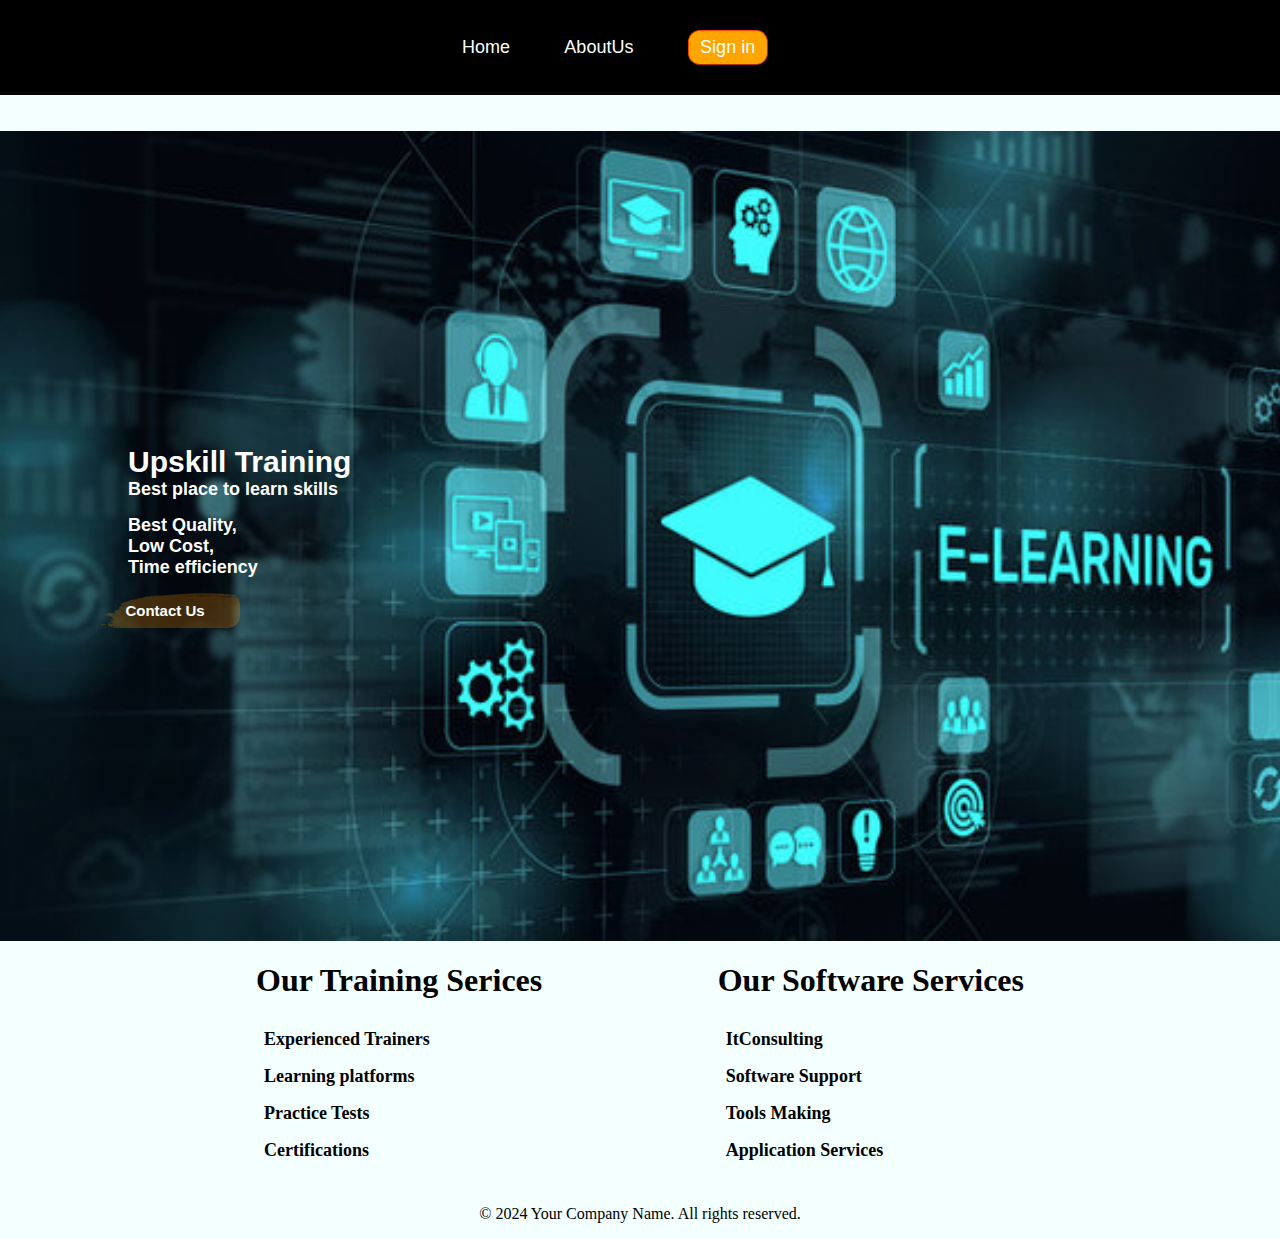
<file: upskill/index.html>
<!DOCTYPE html>
<html lang="en">
<head>
    <meta charset="UTF-8">
    <meta name="viewport" content="width=device-width, initial-scale=1.0">
    <title>Upskill Training</title>
    <link rel="stylesheet" href="./styles.css">
</head>
<body>
    <div class="col">
        <div class="row" style="padding: 12px; background-color: black;">
            <center>
                <br>
            <a href="./index.html" style="color:white;" class="ele">Home</a>
            <a href="./aboutus.html" style="color: white;" class="ele">AboutUs</a>
            <a href="./login.html"><button class="ele">Sign in</button></a><br><br>
        </center>
        </div>
        <br><br>
        <div class="d">
            <h1>Upskill Training</h1>
            <h4>Best place to learn skills</h4>
            <h4>Best Quality,<br> Low Cost,<br> Time efficiency</h4>
            <a href="./contact.html"><button>Contact Us</button></a>
        </div>
        <footer class="section-p1">
            <div id="co" style="margin-left: 20%;" class="col">
                <h1>Our Training Serices</h1>
                <h4>Experienced Trainers</h4>
                <h4>Learning platforms</h4>
                <h4>Practice Tests</h4>
                <h4>Certifications</h4>
            </div>
            <div id="co" style="margin-right: 20%;" class="col">
                <h1>Our Software Services</h1>
                <h4>ItConsulting</h4>
                <h4>Software Support</h4>
                <h4>Tools Making</h4>
                <h4>Application Services</h4>
            </div>
            
            <div class="copyright">
                <p>&copy; 2024 Your Company Name. All rights reserved.</p>
            </div>
          </footer>
    </div>
</body>
</html>
</file>
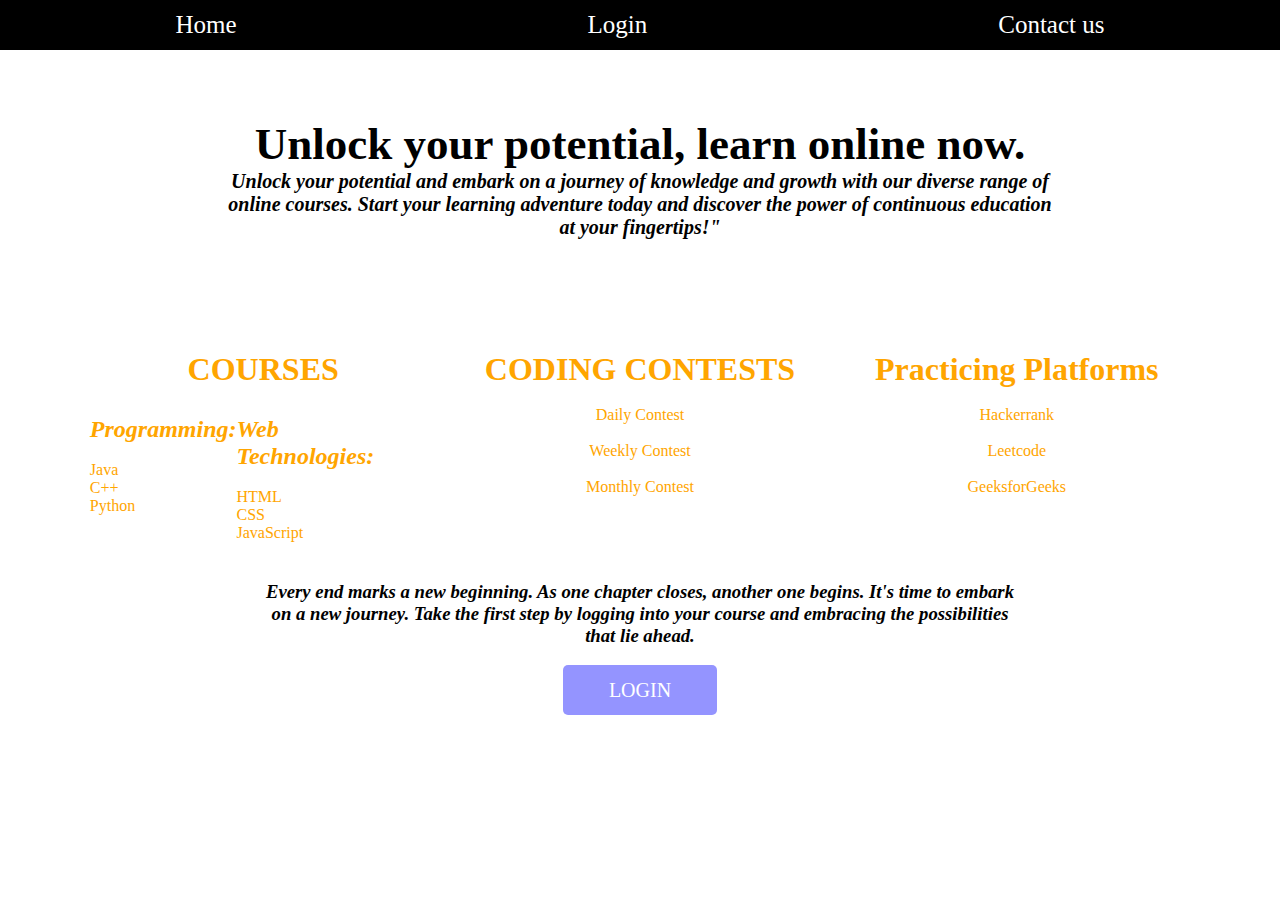
<file: upskill/aboutus.html>
<!DOCTYPE html>
<html lang="en">
<head>
    <meta charset="UTF-8">
    <meta name="viewport" content="width=device-width, initial-scale=1.0">
    <title>About Us</title>
</head>
<style>
    *{
        padding: 0px;
        margin: 0px;
        font-family:Cambria, Cochin, Georgia, Times, 'Times New Roman', serif;
    }
    a{
        cursor: pointer;
        color:white;
        text-decoration: none;
        font-size: 25px;
        float:right;
    }
    .nav{
        width:10%;       
        display: flex;
        justify-content: center;
        justify-content: space-around;
        align-items: center;
        float:right;
    }
    a:hover{
        color:orange;
    }
    .total{
        width: 100%;
        height: 70%;
       position:relative
    }
    .total img{
        width: 100%;
        height: 495px;
    }
    .total .texton{
        position: absolute;
        color:black;
        top: 30%;
        padding: 15px;
        padding-top: 80px;
        padding-bottom: 80px;
        left: 12%;
        text-transform: capitalize;
    }
    .info{
        display: flex;
        flex-direction: row;
    }
    .b1{
        display: flex;
        flex-direction: row;
        justify-content: space-between;
    }
    button{
        width:20%;
        height: 50px;
        border: none;
        font-size: 20px;
        cursor:pointer;
        border-radius: 5px;
        background-color: rgba(0, 0, 255, 0.418);
        color: white;
    }
    .info
    {
        display: flex;
        flex-direction: row;
    }
    @media (max-width:799px)
    {
        .info{
            display: flex;
            flex-direction: column;
        }
        .b1,.con,.pra
        {
            width: 90%;
        }
    }
</style>
<body>
    <div class="nav" style="width:100%;height:50px;background-color:black; color: white;">
        <a href="./index.html">Home </a>
        <a href="./login.html">Login </a>
        <a href="#">Contact us </a>
    </div>
    <div class="texton">
        <br>
        <center>
        <h1 style="font-size: 45px; padding-top: 100px;">Unlock your potential, learn online now.</h1>
        <i><h4 style="left:15%;font-size: 20px; padding-bottom: 100px;">Unlock your potential and embark on a journey of
            knowledge and growth with our diverse range of<br>
            online courses. Start your learning adventure
                today and discover the power of continuous education<br>
                at your fingertips!"</h4></i>
            </center>
    </div>
    <div style="padding: 12px;color:orange" class="info">
            <div class="main" style="margin-left: 5%; width:30%;height:200px;border-color: orangered; border-radius: 10px;">
                <center><h1>COURSES</h1></center><br>
                <div style="padding:10px" class="b1">
                    <div style="padding-left:5px;" class="pro">
                        <I><h2>Programming:</h2></I>
                        <br>
                        <div>
                            <div style="display: flex;flex-direction: column;">
                            </div>
                            <div>
                                <p>Java</p>
                                <p>C++</p>
                                <p>Python</p>
                            </div>
                        </div>
                    </div>
                    <div style="padding-right: 30%;" class="web">
                        <i><h2 >Web Technologies:</h2></i>
                        <br>
                        <p>HTML</p>
                        <p>CSS</p>
                        <p>JavaScript</p>
                    </div>
                </div>
            </div>
            <div class="con" style="width:30%;height:200px;;border-radius: 10px; border-color: orangered;border-width: 2px;">
                <center><h1>CODING CONTESTS</h1></center><br>
                <center>
                <p>Daily Contest</p><br>
                <p>Weekly Contest</p><br>
                <P>Monthly Contest</P><br>
                </center>
            </div>
            <div class="pra" style="width:30%;height:200px;border-radius: 10px;">
                <center><h1>Practicing Platforms</h1></center><br>
                <center>
                    <p>Hackerrank</p><br>
                    <p>Leetcode</p><br>
                    <p>GeeksforGeeks</p>
                </center>
            </div>
        <div>

        </div>

    </div>
    <br>
    <div style="margin-left: 20%;margin-right: 20%;">
        <center><h3>
        <b> <i>Every end marks a new beginning. As one chapter closes, another one begins. It's time to embark on a new journey. Take the first step by logging into your course and embracing the possibilities that lie ahead.
            
        </i>
        </b>
        </h3></center><br>
        <center>
            <form action="./login.html"><button>LOGIN</button></form>
        </center>
    </div>
    <br><br>
</body>
</html>
</file>
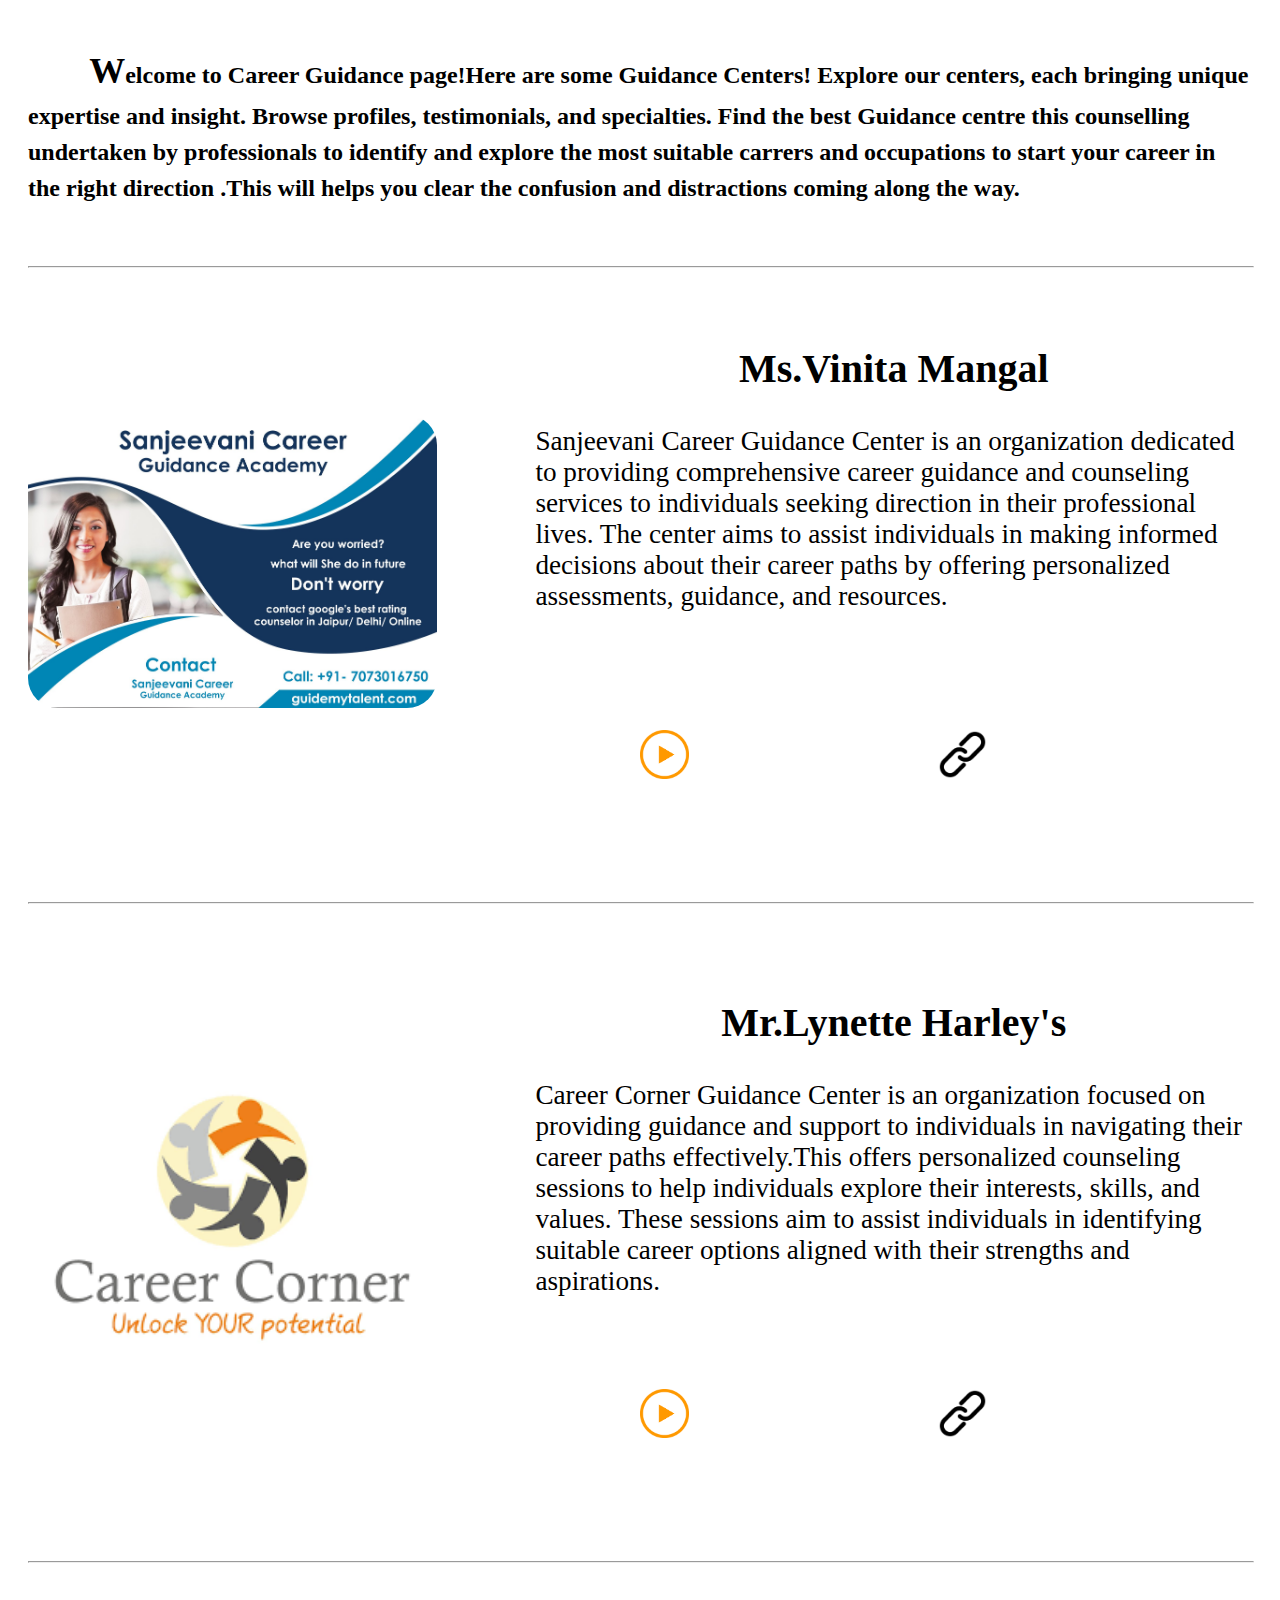
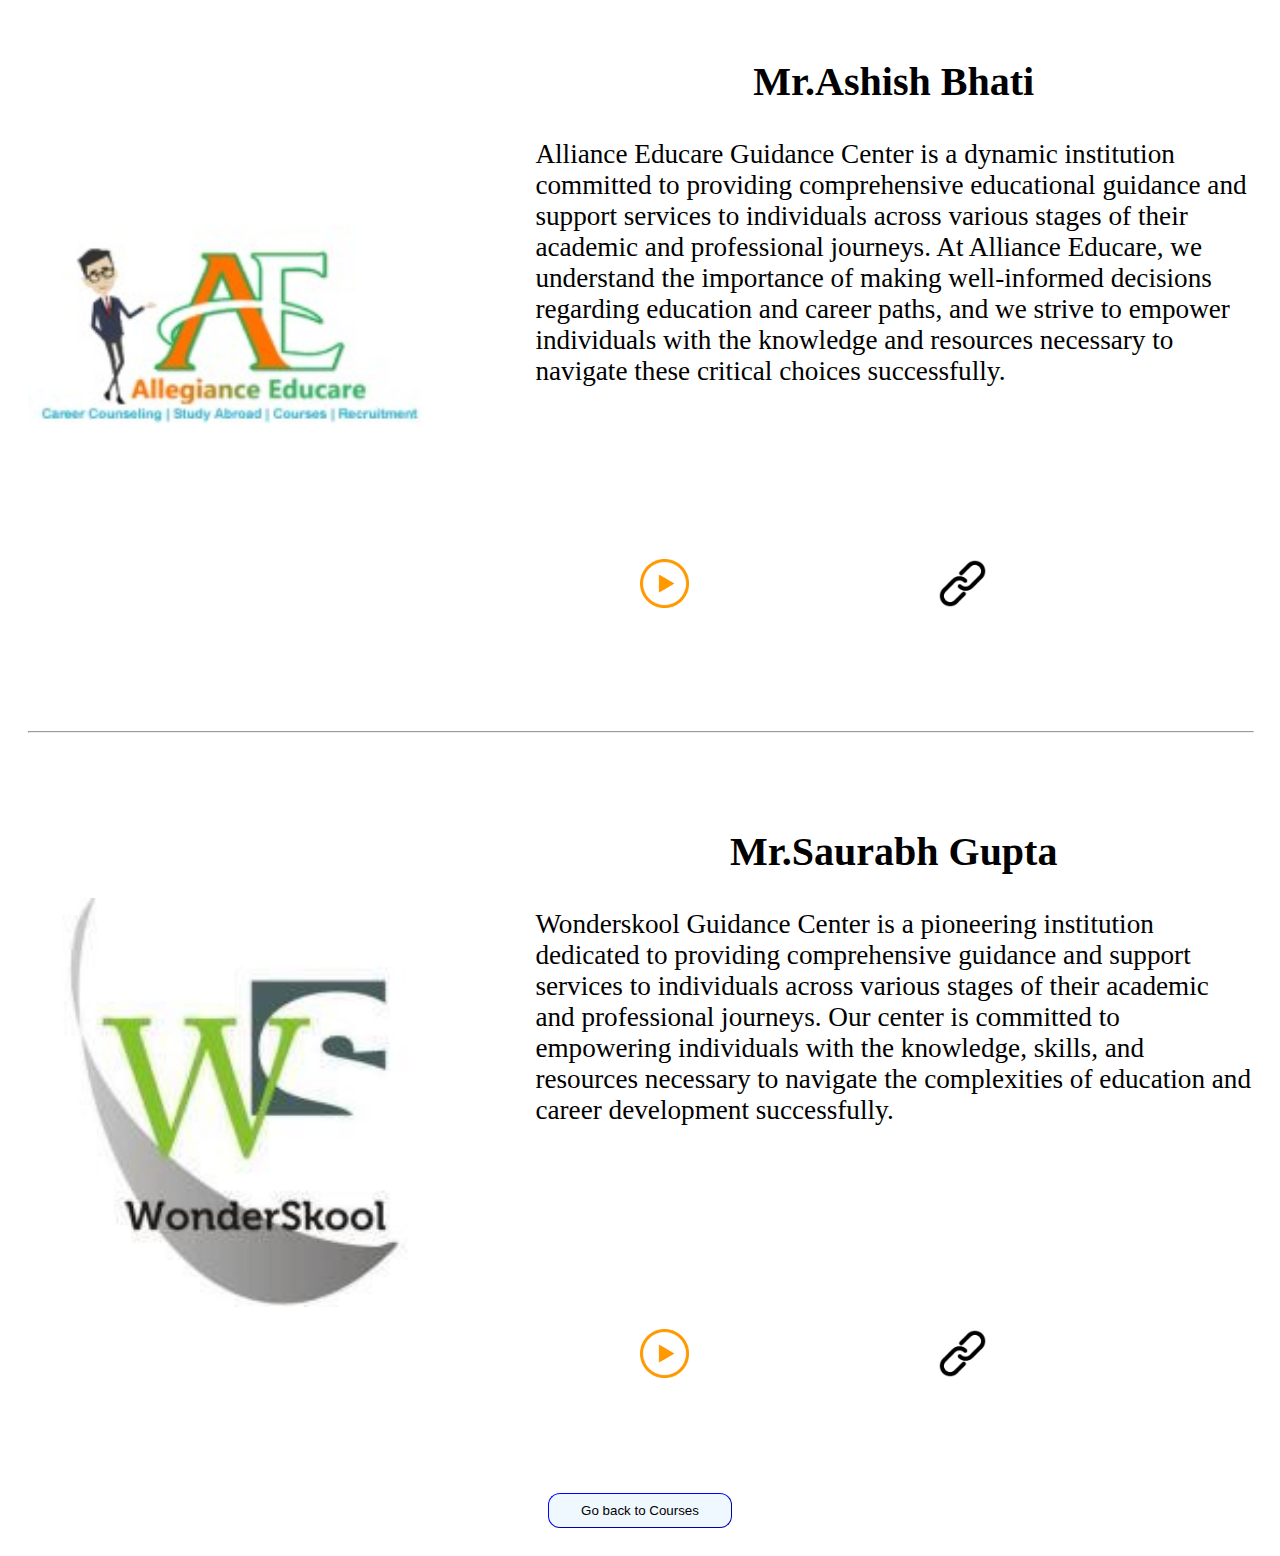
<file: upskill/career.html>
<!DOCTYPE html>
<html lang="en">
<head>
    <meta charset="UTF-8">
    <meta name="viewport" content="width=device-width, initial-scale=1.0">
    <title>Career Guidance</title>
    <link rel="stylesheet" href="./pg_styles.css">
</head>
<body>
    <h1><span style="font-size: 150%;margin-left:5%">W</span>elcome to Career Guidance page!Here are some Guidance Centers! Explore our centers, each bringing unique expertise and insight. Browse profiles, testimonials, and specialties. Find the best Guidance centre this counselling undertaken by professionals to identify and explore the most suitable carrers and occupations to start your career in the right direction .This will helps you clear the confusion and distractions coming along the way.</h1><br><br><hr><br><br>
    <div class="maindiv">
        <div class="d1">
            <img src="./images/car1.jpg">
        </div>
        <div class="det">
            <h1>Ms.Vinita Mangal</h1>
            <p>Sanjeevani Career Guidance Center is an organization dedicated to providing comprehensive career guidance and counseling services to individuals seeking direction in their professional lives. The center aims to assist individuals in making informed decisions about their career paths by offering personalized assessments, guidance, and resources.</p>
        </div>
    </div>
    <div class="buttonstyle">
        <form>
            <a style="margin-left: 50%;" class="but1" href="https://www.youtube.com/@guidemytalent"><img style="width: 4%;" src="./images/watch.png"></a>
            <a class="but2" href="https://www.instagram.com/guidemytalent/"><img style="width: 4%;" src="./images/connect.png"></a>
        </form>
    </div><br><br><br><br><br><br>
    <hr><br><br><br>
    <div class="maindiv">
        <div class="d1">
            <img src="./images/car2.png">
        </div>
        <div class="det">
            <h1>Mr.Lynette Harley's</h1>
            <p>Career Corner Guidance Center is an organization focused on providing guidance and support to individuals in navigating their career paths effectively.This offers personalized counseling sessions to help individuals explore their interests, skills, and values. These sessions aim to assist individuals in identifying suitable career options aligned with their strengths and aspirations.</p>
        </div>
    </div>
    <div class="buttonstyle">
        <form>
            <a style="margin-left: 50%;" class="but1" href="https://www.youtube.com/@careercorneronlineacademy5588"><img style="width: 4%;" src="./images/watch.png"></a></button>
            <a class="but2" href="https://www.instagram.com/careercorner/"><img style="width: 4%;" src="./images/connect.png"></a></button>
        </form>
    </div><br><br><br><br><br><br>
    <hr><br><br><br>
    <div class="maindiv">
        <div class="d1">
            <img src="./images/car3.jpg">
        </div>
        <div class="det">
            <h1>Mr.Ashish Bhati</h1>
            <p>Alliance Educare Guidance Center is a dynamic institution committed to providing comprehensive educational guidance and support services to individuals across various stages of their academic and professional journeys. At Alliance Educare, we understand the importance of making well-informed decisions regarding education and career paths, and we strive to empower individuals with the knowledge and resources necessary to navigate these critical choices successfully. </p>
        </div>
    </div>
    <div class="buttonstyle">
        <form>
            <a style="margin-left: 50%;" class="but1" href="https://www.youtube.com/@allegianceeducare3075"><img style="width: 4%;" src="./images/watch.png"></a>
            <a class="but2" href="https://www.instagram.com/allegianceeducare/"><img style="width: 4%;" src="./images/connect.png"></a>
        </form>
    </div><br><br><br><br><br><br>
    <hr><br><br><br>
    <div class="maindiv">
        <div class="d1">
            <img src="./images/car4.jpg">
        </div>
        <div class="det">
            <h1>Mr.Saurabh Gupta </h1>
            <p>Wonderskool Guidance Center is a pioneering institution dedicated to providing comprehensive guidance and support services to individuals across various stages of their academic and professional journeys. Our center is committed to empowering individuals with the knowledge, skills, and resources necessary to navigate the complexities of education and career development successfully.</p>
        </div>
    </div>
    <div class="buttonstyle">
        <form>
            <a style="margin-left: 50%;" class="but1" href="https://www.youtube.com/@wonderskoolcounseling683" ><img style="width: 4%;" src="./images/watch.png"></a>
            <a class="but2" href="https://www.instagram.com/wonderskool_careerprabhu/"><img style="width: 4%;" src="./images/connect.png"></a>
        </form>
    </div><br><br><br><br><br><br>
    <center>
        <a href="main.html"><button>Go back to Courses</button></a>
    </center>
</body>
</html>
</file>
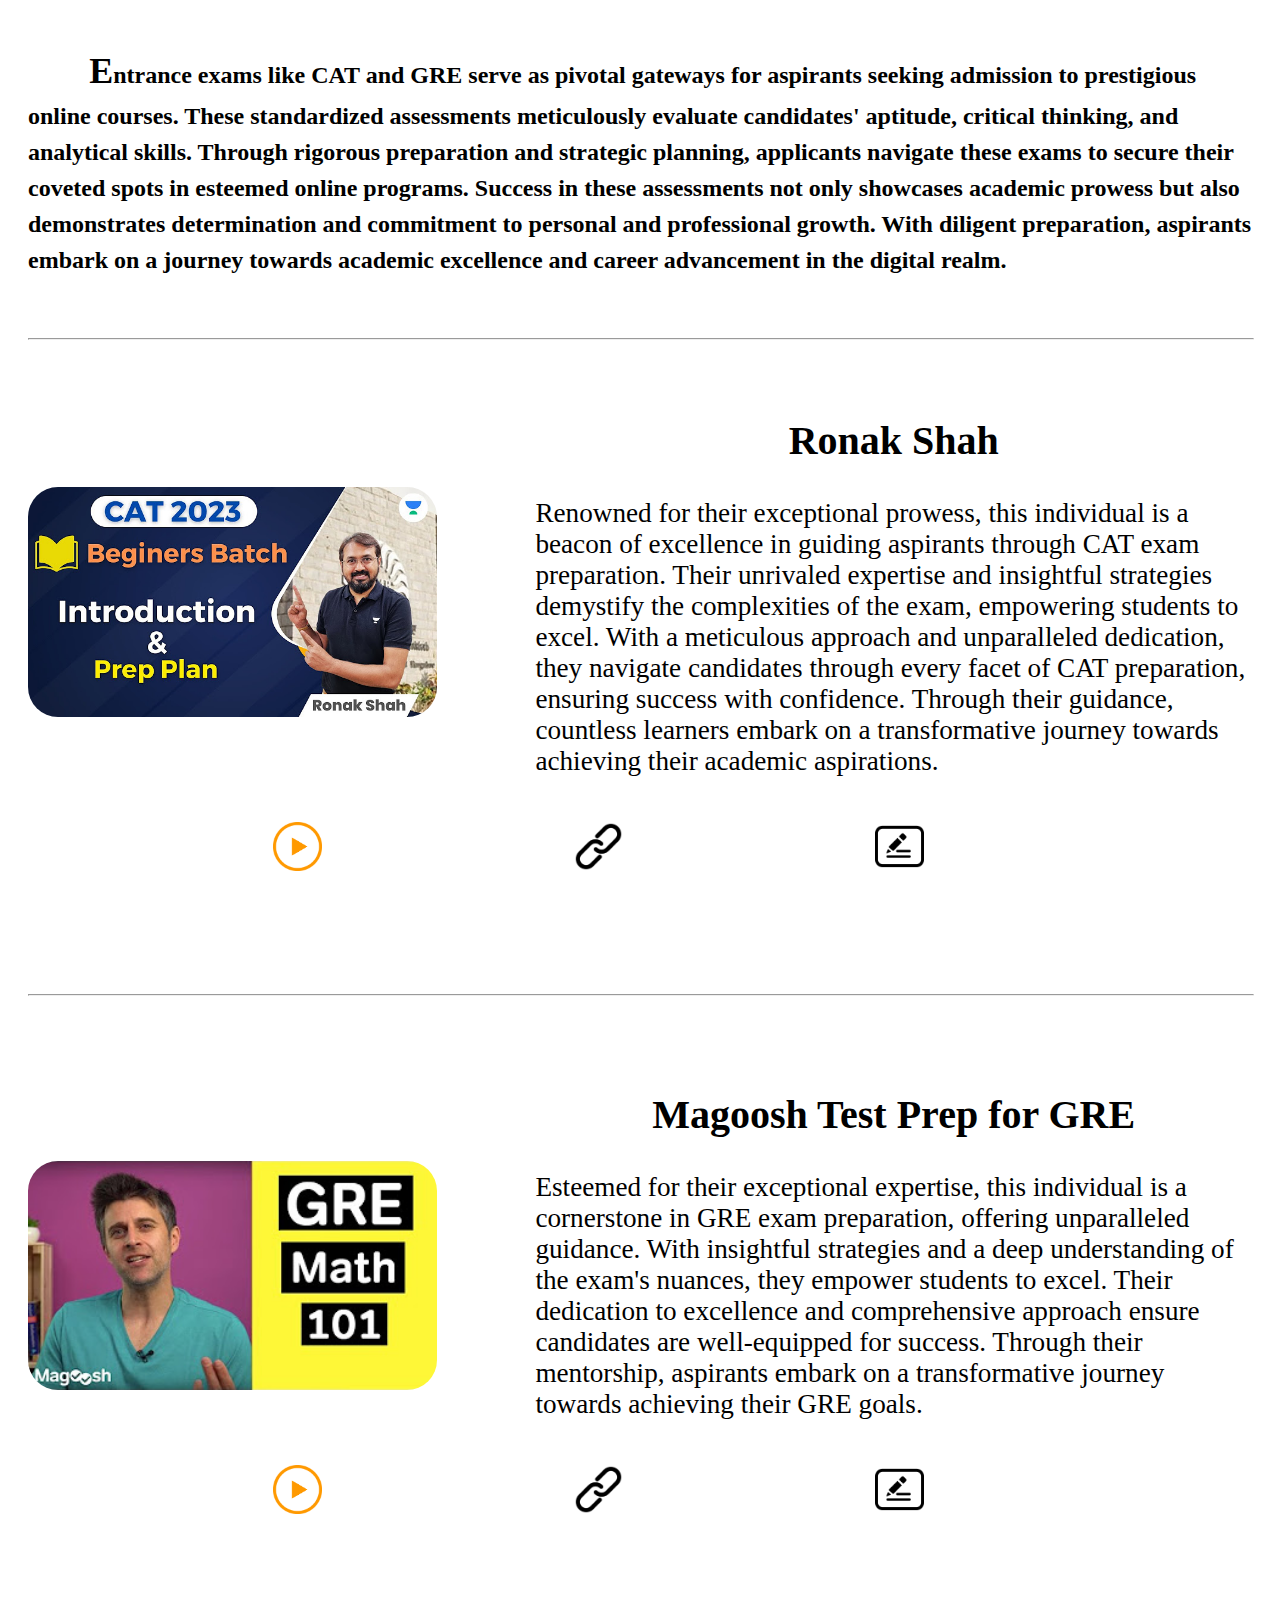
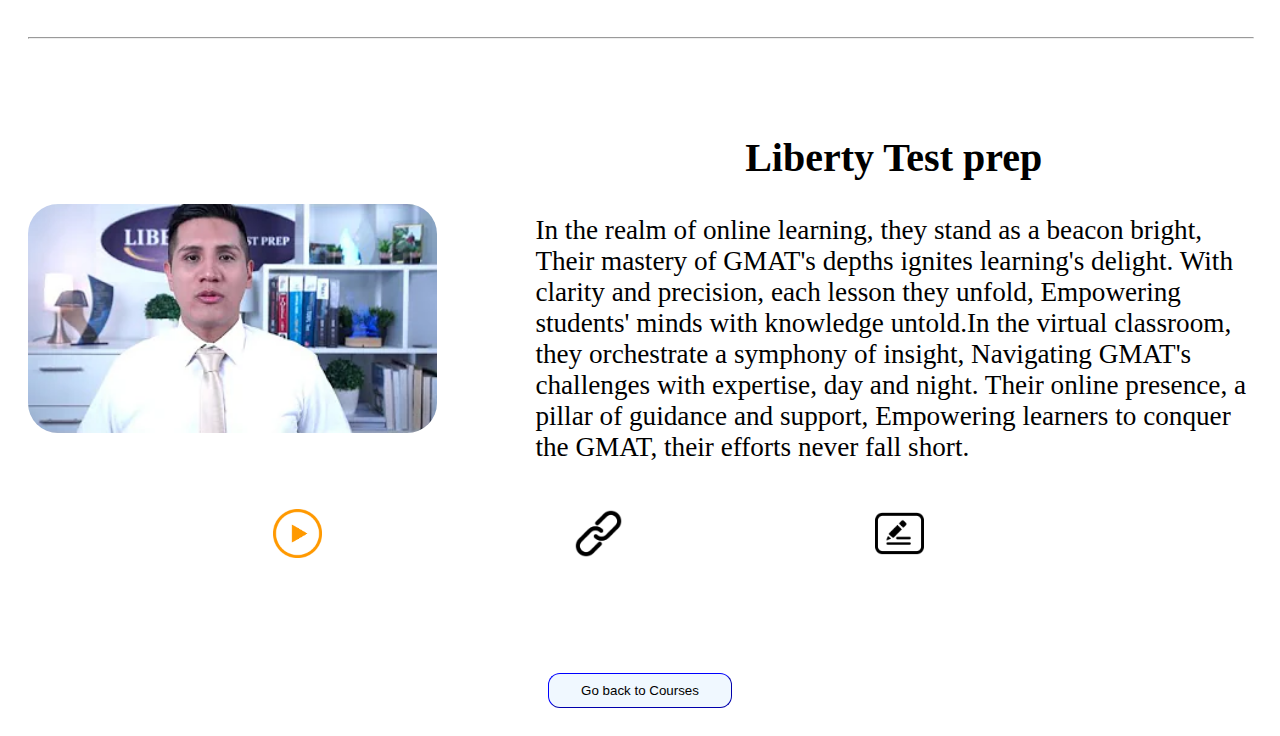
<file: upskill/exams.html>
<!DOCTYPE html>
<html lang="en">
<head>
    <meta charset="UTF-8">
    <meta name="viewport" content="width=device-width, initial-scale=1.0">
    <title>Competitive exams</title>
    <link rel="stylesheet" href="./pg_styles.css">
</head>
<body >
    <h1><span style="font-size: 150%;margin-left:5%">E</span>ntrance exams like CAT and GRE serve as pivotal gateways for aspirants seeking admission to prestigious online courses. These standardized assessments meticulously evaluate candidates' aptitude, critical thinking, and analytical skills. Through rigorous preparation and strategic planning, applicants navigate these exams to secure their coveted spots in esteemed online programs. Success in these assessments not only showcases academic prowess but also demonstrates determination and commitment to personal and professional growth. With diligent preparation, aspirants embark on a journey towards academic excellence and career advancement in the digital realm.</h1><br><br><hr><br><br>
    <div class="maindiv">
        <div class="d1">
            <img src="./images/cat.jpg">
        </div>
        <div class="det">
            <h1>Ronak Shah</h1>
            <p>Renowned for their exceptional prowess, this individual is a beacon of excellence in guiding aspirants through CAT exam preparation. Their unrivaled expertise and insightful strategies demystify the complexities of the exam, empowering students to excel. With a meticulous approach and unparalleled dedication, they navigate candidates through every facet of CAT preparation, ensuring success with confidence. Through their guidance, countless learners embark on a transformative journey towards achieving their academic aspirations.</p>
        </div>
    </div>
    <div class="buttonstyle">
        <form>
            <a class="but1" href="https://youtube.com/playlist?list=PLh-uxFrOdsq9XnLuViz3QA-j7cpOjSOAf&si=3YiuO1yadH3cVZzW">
                <img style="width:4%" src="./images/watch.png">
            </a>
            <a class="but2" href="https://twitter.com/unacademy/status/714465129442713602?lang=en">
                <img style="width:4%" src="./images/connect.png">
            </a>
            <a class="but3" href="https://mockat.com/info/cat-preparation-2?utm_source=googleads&utm_medium=cpc&utm_campaign=20932930240&device=m&gad_source=1&gclid=Cj0KCQjw5cOwBhCiARIsAJ5njubukTxwykRHyKbbZPOD75r7kvUJT_NviuINysgK8CfdL_Tk5DboZHYaApYbEALw_wcB">
                <img style="width:4%" src="./images/practice.png">
            </a>
        </form>
    </div><br><br><br><br><br><br>
    <hr><br><br><br>
    <div class="maindiv">
        <div class="d1">
            <img src="./images/gre.jpg">
        </div>
        <div class="det">
            <h1>Magoosh Test Prep for GRE</h1>
            <p>Esteemed for their exceptional expertise, this individual is a cornerstone in GRE exam preparation, offering unparalleled guidance. With insightful strategies and a deep understanding of the exam's nuances, they empower students to excel. Their dedication to excellence and comprehensive approach ensure candidates are well-equipped for success. Through their mentorship, aspirants embark on a transformative journey towards achieving their GRE goals.</p>
        </div>
    </div>
    <div class="buttonstyle">
        <form>
            <a class="but1" href="https://youtu.be/RCghz0JZVnA?si=poqaVJ4Eg9zRTvWI">
                <img style="width:4%" src="./images/watch.png">
            </a>
            <a class="but2" href="https://www.instagram.com/magoosh_official/p/C4BkUEoOk8p/">
                <img style="width:4%" src="./images/connect.png">
            </a>
            <a class="but3" href="https://ereg.ets.org/ereg/public/jump?_p=GRI">
                <img style="width:4%" src="./images/practice.png">
            </a> 
        </form>
    </div><br><br><br><br><br><br>
    
    <hr><br><br><br>
    <div class="maindiv">
        <div class="d1">
            <img src="./images/gmat.webp">
        </div>
        <div class="det">
            <h1>Liberty Test prep</h1>
            <p>In the realm of online learning, they stand as a beacon bright,
                Their mastery of GMAT's depths ignites learning's delight.
                With clarity and precision, each lesson they unfold,
                Empowering students' minds with knowledge untold.In the virtual classroom, they orchestrate a symphony of insight,
                Navigating GMAT's challenges with expertise, day and night.
                Their online presence, a pillar of guidance and support,
                Empowering learners to conquer the GMAT, their efforts never fall short.</p>
        </div>
    </div>
    <div class="buttonstyle">
        <form>
            <a class="but1" href="https://youtu.be/x00o5y050Hw?si=pkOcg7ChdojcVZ7i">
                <img style="width:4%" src="./images/watch.png">
            </a>
            <a class="but2" href="https://www.instagram.com/libertytestprep/reel/CdWuRovAyOZ/?locale=en_GB%2Cen_G">
                <img style="width:4%" src="./images/connect.png">
            </a>
            <a class="but3" href="https://e-gmat.com/ft-gmat-focus-edition-prep?utm_source=google&utm_medium=cpc&utm_campaign=registration_ROW&utm_content=gmat_focus_general&utm_term=gfe_li_ad1&keyword=gmat%20focus%20sample%20questions&matchtype=p&gad_source=1&gclid=Cj0KCQjwiMmwBhDmARIsABeQ7xSDsMqLAAwDxuJ81hiyNh1SzTxswm-MaTroHlh_3h5X9MBK1lDCA0MaAgLREALw_wcB">
                <img style="width:4%" src="./images/practice.png">
            </a>
        </form>
    </div>
    <br><br><br><br><br><br>
    <center>
        <a href="main.html"><button>Go back to Courses</button></a>
    </center>
</body>
</html>
</file>
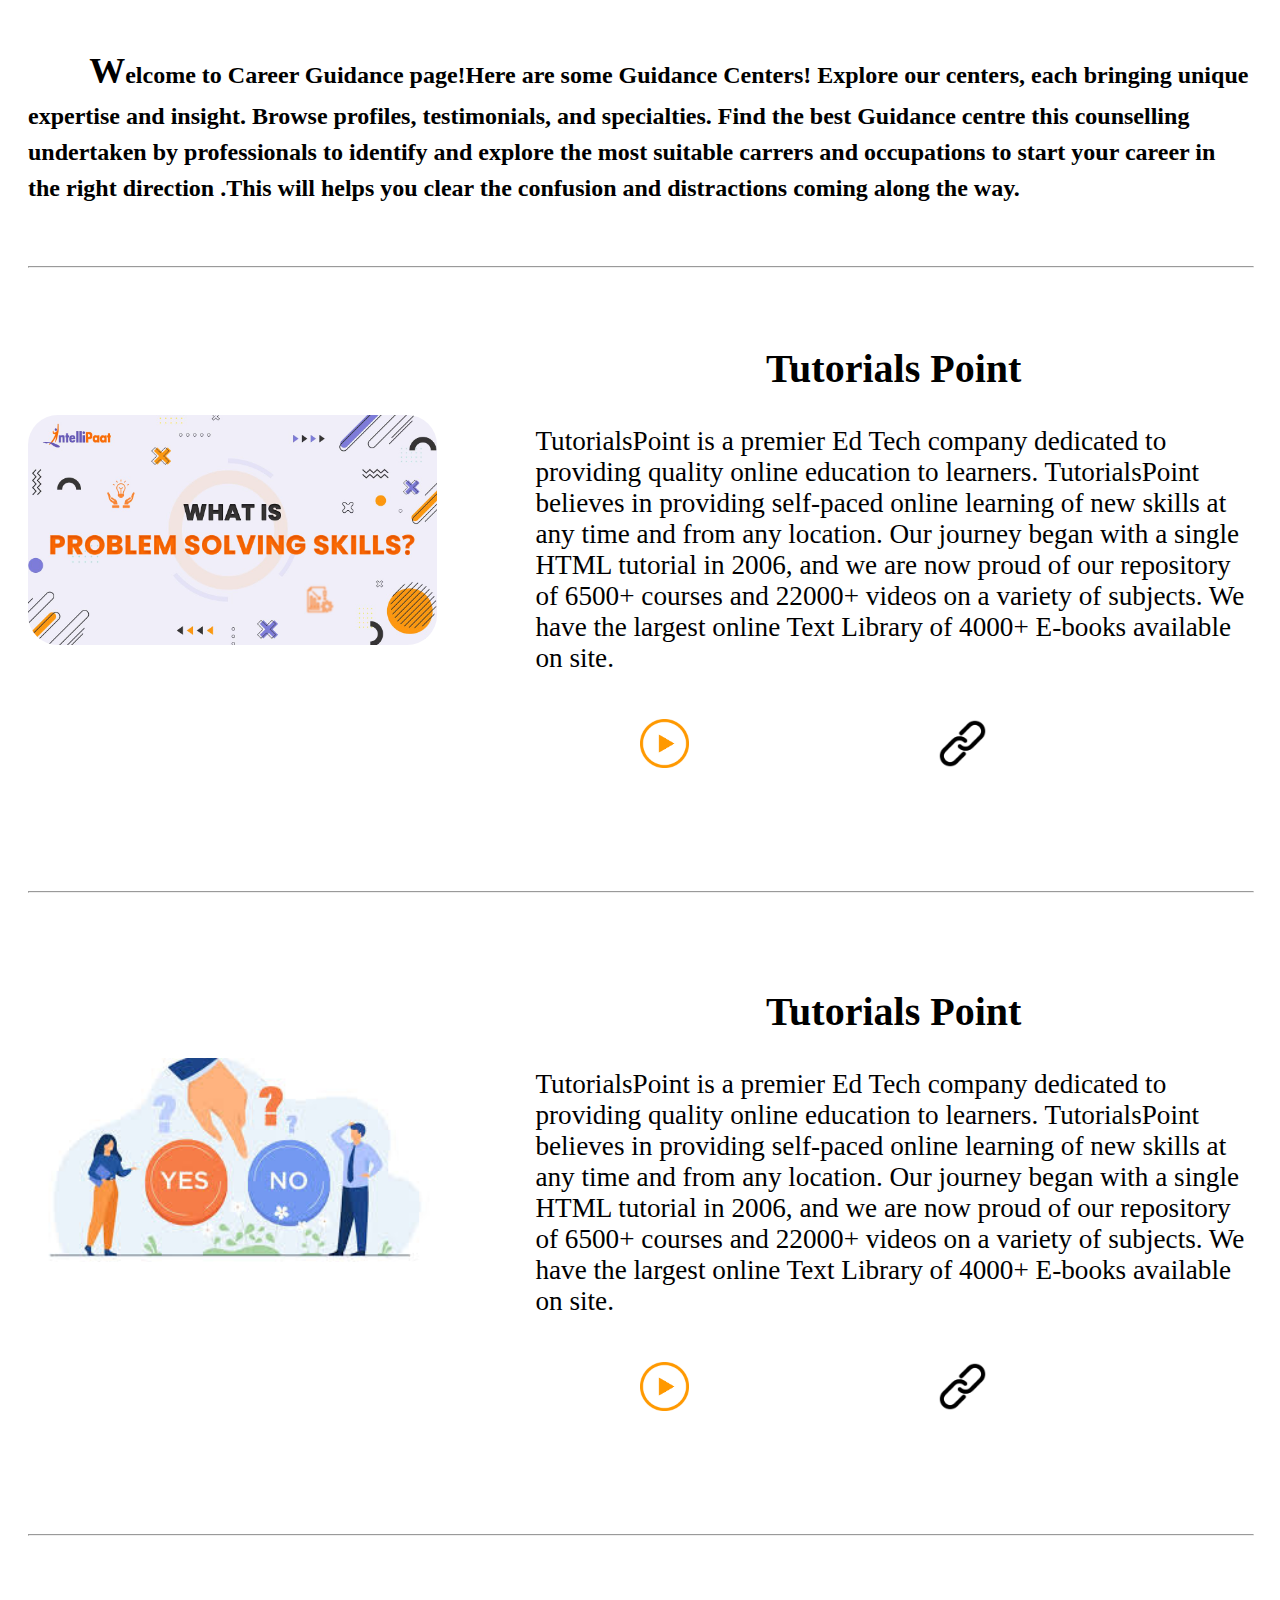
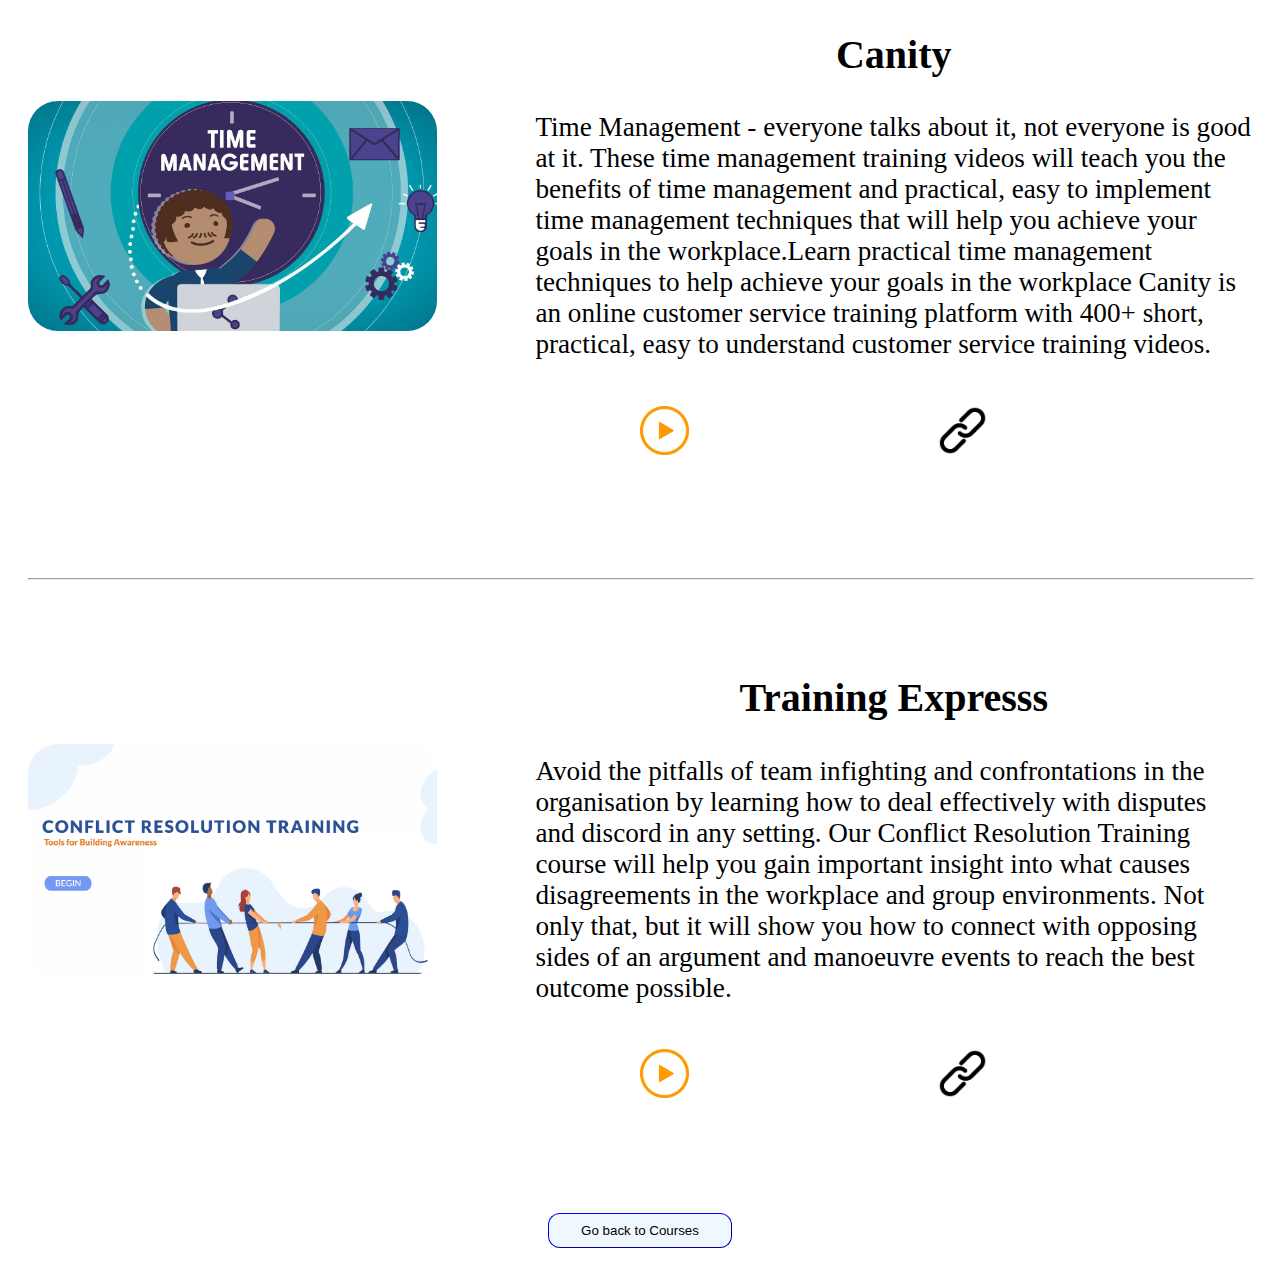
<file: upskill/leadership.html>
<!DOCTYPE html>
<html lang="en">
<head>
    <meta charset="UTF-8">
    <meta name="viewport" content="width=device-width, initial-scale=1.0">
    <title>Career Guidance</title>
    <link rel="stylesheet" href="./pg_styles.css">
</head>
<body>
    <h1><span style="font-size: 150%;margin-left:5%">W</span>elcome to Career Guidance page!Here are some Guidance Centers! Explore our centers, each bringing unique expertise and insight. Browse profiles, testimonials, and specialties. Find the best Guidance centre this counselling undertaken by professionals to identify and explore the most suitable carrers and occupations to start your career in the right direction .This will helps you clear the confusion and distractions coming along the way.</h1><br><br><hr><br><br>
    <div class="maindiv">
        <div class="d1">
            <img src="./images/problem.jpg">
        </div>
        <div class="det">
            <h1>Tutorials Point</h1>
            <p>TutorialsPoint is a premier Ed Tech company dedicated to providing quality online education to learners.  TutorialsPoint believes in providing self-paced online learning of new skills at any time and from any location. Our journey began with a single HTML tutorial in 2006, and we are now proud of our repository of 6500+ courses and 22000+ videos on a variety of subjects.
                We have the largest online Text Library of 4000+ E-books available on site.</p>
        </div>
    </div>
    <div class="buttonstyle">
        <form>
            <a style="margin-left: 50%;" class="but1" href="https://www.youtube.com/watch?app=desktop&v=uqhOnXOiwOg"><img style="width: 4%;" src="./images/watch.png"></a>
            <a class="but2" href="https://www.instagram.com/tutorialspoint_/?next=%2Fnamiqqaracuxurluarxiv%2Ffeed%2F&hl=kn"><img style="width: 4%;" src="./images/connect.png"></a>
        </form>
    </div><br><br><br><br><br><br>
    <hr><br><br><br>
    <div class="maindiv">
        <div class="d1">
            <img src="./images/decision.jpg">
        </div>
        <div class="det">
            <h1>Tutorials Point</h1>
            <p>TutorialsPoint is a premier Ed Tech company dedicated to providing quality online education to learners.  TutorialsPoint believes in providing self-paced online learning of new skills at any time and from any location. Our journey began with a single HTML tutorial in 2006, and we are now proud of our repository of 6500+ courses and 22000+ videos on a variety of subjects.
                We have the largest online Text Library of 4000+ E-books available on site.</p>
        </div>
    </div>
    <div class="buttonstyle">
        <form>
            <a style="margin-left: 50%;" class="but1" href="https://www.youtube.com/watch?app=desktop&v=nJmteC2wfRo"><img style="width: 4%;" src="./images/watch.png"></a></button>
            <a class="but2" href="https://www.instagram.com/tutorialspoint_/?next=%2Fnamiqqaracuxurluarxiv%2Ffeed%2F&hl=kn"><img style="width: 4%;" src="./images/connect.png"></a></button>
        </form>
    </div><br><br><br><br><br><br>
    <hr><br><br><br>
    <div class="maindiv">
        <div class="d1">
            <img src="./images/time.jpg">
        </div>
        <div class="det">
            <h1>Canity</h1>
            <p>Time Management - everyone talks about it, not everyone is good at it. These time management training videos will teach you the benefits of time management and practical, easy to implement time management techniques that will help you achieve your goals in the workplace.Learn practical time management techniques to help achieve your goals in the workplace
                Canity is an online customer service training platform with 400+ short, practical, easy to understand customer service training videos.</p>
        </div>
    </div>
    <div class="buttonstyle">
        <form>
            <a style="margin-left: 50%;" class="but1" href="https://www.youtube.com/watch?app=desktop&v=vhGG2XDwAuE"><img style="width: 4%;" src="./images/watch.png"></a>
            <a class="but2" href="https://www.linkedin.com/company/canity/?trk=company_logo"><img style="width: 4%;" src="./images/connect.png"></a>
        </form>
    </div><br><br><br><br><br><br>
    <hr><br><br><br>
    <div class="maindiv">
        <div class="d1">
            <img src="./images/conflict.png">
        </div>
        <div class="det">
            <h1>Training Expresss </h1>
            <p>Avoid the pitfalls of team infighting and confrontations in the organisation by learning how to deal effectively with disputes and discord in any setting. Our Conflict Resolution Training course will help you gain important insight into what causes disagreements in the workplace and group environments. Not only that, but it will show you how to connect with opposing sides of an argument and manoeuvre events to reach the best outcome possible.</p>
        </div>
    </div>
    <div class="buttonstyle">
        <form>
            <a style="margin-left: 50%;" class="but1" href="https://www.youtube.com/watch?v=Lx29Wit8BO4" ><img style="width: 4%;" src="./images/watch.png"></a>
            <a class="but2" href="https://www.linkedin.com/company/trainingexpress/"><img style="width: 4%;" src="./images/connect.png"></a>
        </form>
    </div><br><br><br><br><br><br>
    <center>
        <a href="main.html"><button>Go back to Courses</button></a>
    </center>
</body>
</html>
</file>
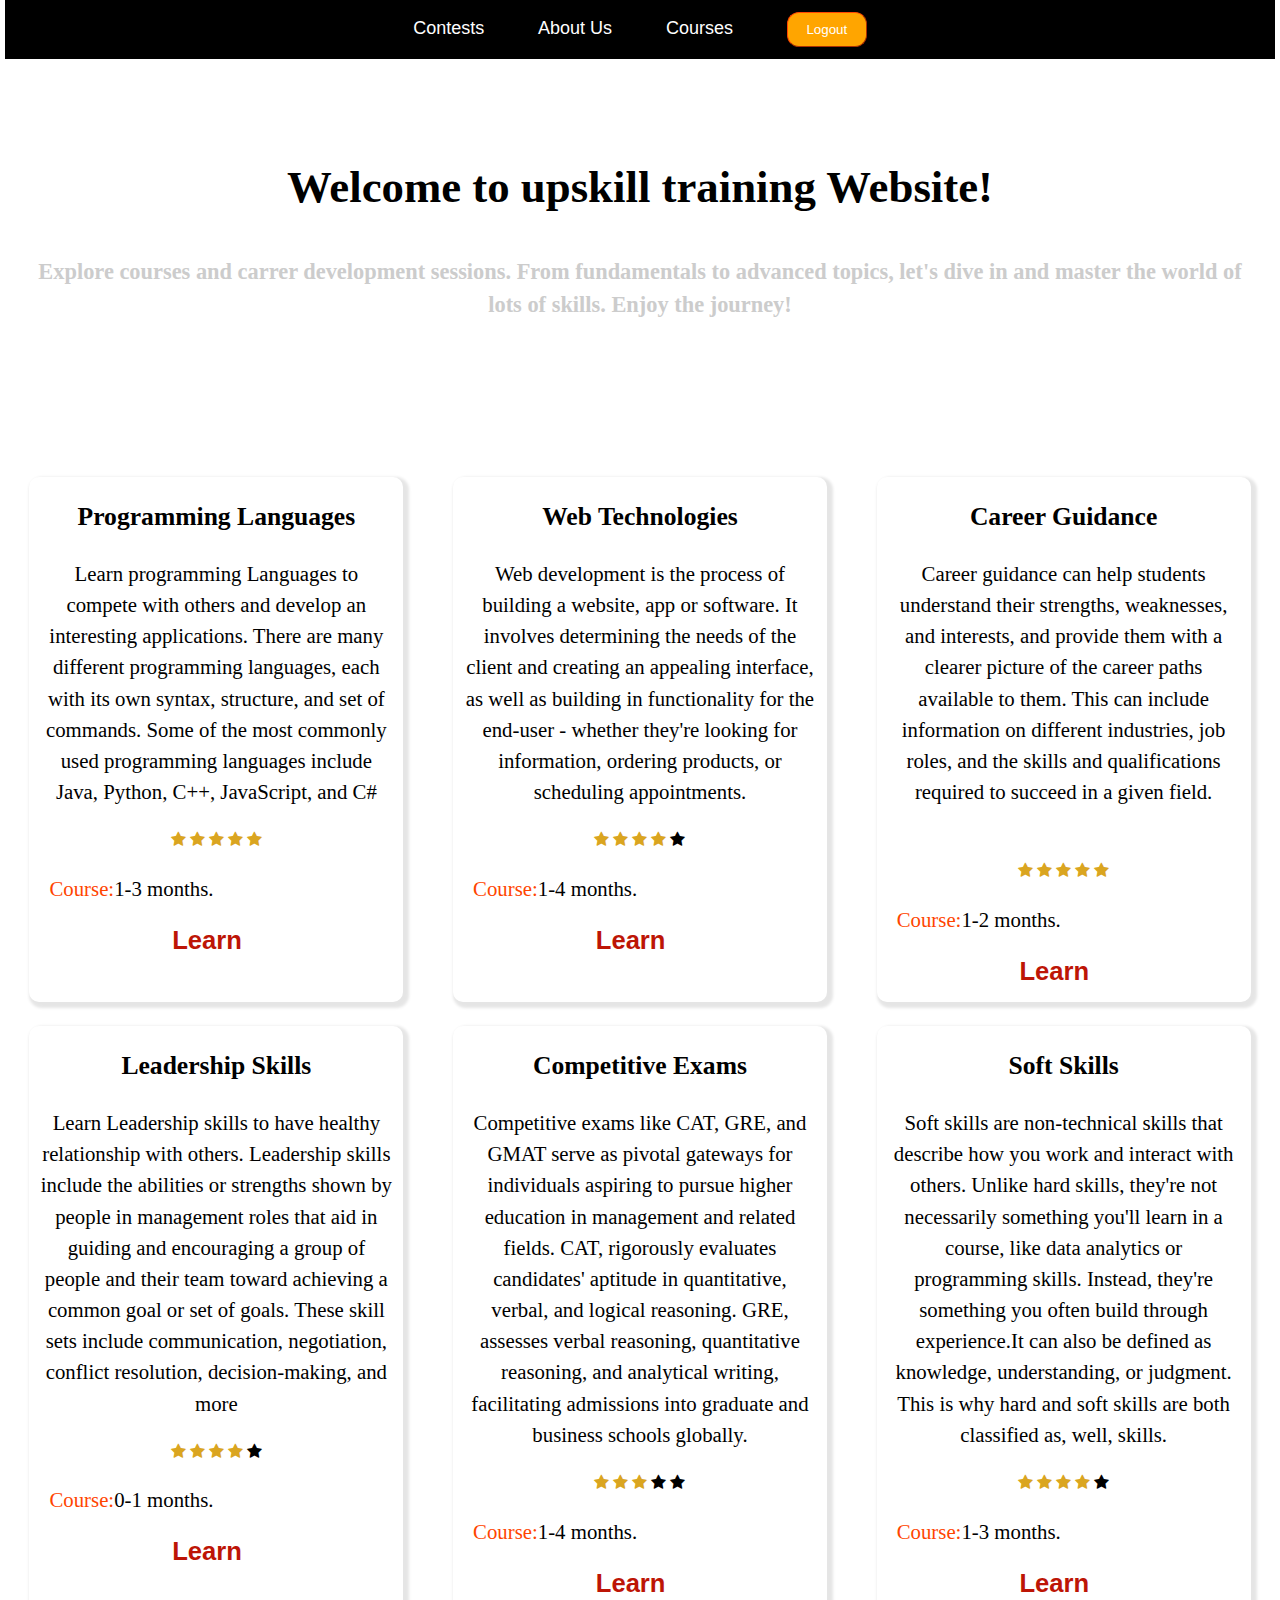
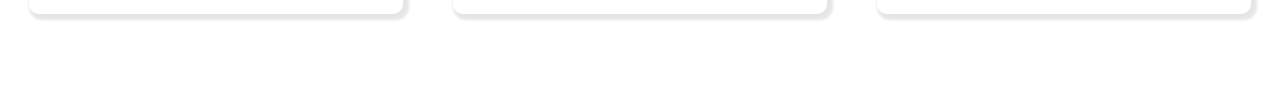
<file: upskill/main.html>
<!DOCTYPE html>
<html lang="en">
<head>
    <meta charset="UTF-8">
    <meta name="viewport" content="width=device-width, initial-scale=1.0">
    <title>Training</title>
    <link rel="stylesheet" href="https://cdnjs.cloudflare.com/ajax/libs/font-awesome/4.7.0/css/font-awesome.min.css">
    <link rel="stylesheet" href="styles.css">
    <link rel="stylesheet" href="mainstyle.css">
    
</head>
<body>
    <center>
    <div class="row" style="padding: 12px;background-color:black;color: white;">
        <a href="https://www.naukri.com/code360/contests" class="ele">Contests</a>
        <a  class="ele">About Us</a>
        <a href="" class="ele">Courses</a>
        <a href="./index.html"><button id="logoutBtn">Logout</button></a>
        <script src="script.js"></script>
    </div>
</center>
    <div class="welcome">
        <center>
        <h1 class="welcomemessage"><span style="font-size:200%; color: black;">Welcome to upskill training Website!<br></span><br> Explore courses and carrer development sessions. From fundamentals to advanced topics, let's dive in and master the world of lots of skills. Enjoy the journey!</h1>
    </center>
    </div><br><br>
    <center>
    <div class="courses" style="padding: 12px;">
        <div class="pg">
            <h2> Programming Languages </h2>
            <p>Learn programming Languages to compete with others and develop an interesting applications. There are many different programming languages, each with its own syntax, structure, and set of commands. Some of the most commonly used programming languages include Java, Python, C++, JavaScript, and C#</p>
            <span class="fa fa-star checked" style="color: goldenrod;"></span>
            <span class="fa fa-star checked" style="color: goldenrod;"></span>
            <span class="fa fa-star checked" style="color: goldenrod;"></span>
            <span class="fa fa-star checked" style="color: goldenrod;"></span>
            <span class="fa fa-star checked" style="color: goldenrod;"></span>
            <p style="text-align: justify;padding-left:20px;display:flex"><span style="color: orangered;">Course: </span> 1-3 months.</p>
            <center><form><button formaction="./pg.html">Learn</button></form></center>
        </div>
        <div class="web">
            <h2>Web Technologies </h2>
            <p>Web development is the process of building a website, app or software. It involves determining the needs of the client and creating an appealing interface, as well as building in functionality for the end-user - whether they're looking for information, ordering products, or scheduling appointments.</p>
            <span class="fa fa-star checked" style="color: goldenrod;"></span>
            <span class="fa fa-star checked" style="color: goldenrod;"></span>
            <span class="fa fa-star checked" style="color: goldenrod;"></span>
            <span class="fa fa-star checked" style="color: goldenrod;"></span>
            <span class="fa fa-star"></span>
            <p style="text-align: justify;padding-left:20px;display:flex"><span style="color: orangered;">Course: </span> 1-4 months.</p>
            <center><form><button formaction="./web.html">Learn</button></form></center>
        </div>
        <div class="career">
            <h2>  Career Guidance </h2>
            <p>Career guidance can help students understand their strengths, weaknesses, and interests, and provide them with a clearer picture of the career paths available to them. This can include information on different industries, job roles, and the skills and qualifications required to succeed in a given field.<br><br></p>
            <span class="fa fa-star checked" style="color: goldenrod; margin-left: 0%;"></span>
            <span class="fa fa-star checked" style="color: goldenrod;"></span>
            <span class="fa fa-star checked" style="color: goldenrod;"></span>
            <span class="fa fa-star checked" style="color: goldenrod;"></span>
            <span class="fa fa-star checked" style="color: goldenrod;"></span>
            <p style="text-align: justify;padding-left:20px;display:flex"><span style="color: orangered;">Course: </span> 1-2 months.</p>
            <center><form><button formaction="./career.html">Learn</button></form></center>
        </div>
    </div>
    <div class="courses" style="padding: 12px;">
        <div class="pg">
            <h2> Leadership Skills </h2>
            <p>Learn Leadership skills to have healthy relationship with others. Leadership skills include the abilities or strengths shown by people in management roles that aid in guiding and encouraging a group of people and their team toward achieving a common goal or set of goals. These skill sets include communication, negotiation, conflict resolution, decision-making, and more</p>
            <span class="fa fa-star checked" style="color: goldenrod;"></span>
            <span class="fa fa-star checked" style="color: goldenrod;"></span>
            <span class="fa fa-star checked" style="color: goldenrod;"></span>
            <span class="fa fa-star checked" style="color: goldenrod;"></span>
            <span class="fa fa-star"></span>
            <p style="text-align: justify;padding-left:20px;display:flex"><span style="color: orangered;">Course: </span> 0-1 months.</p>
            <center><form><button formaction="./leadership.html">Learn</button></form></center>
        </div>
        <div class="web">
            <h2>Competitive Exams </h2>
            <p>Competitive exams like CAT, GRE, and GMAT serve as pivotal gateways for individuals aspiring to pursue higher education in management and related fields. CAT, rigorously evaluates candidates' aptitude in quantitative, verbal, and logical reasoning. GRE, assesses verbal reasoning, quantitative reasoning, and analytical writing, facilitating admissions into graduate and business schools globally.</p>
            <span class="fa fa-star checked" style="color: goldenrod;"></span>
            <span class="fa fa-star checked" style="color: goldenrod;"></span>
            <span class="fa fa-star checked" style="color: goldenrod;"></span>
            <span class="fa fa-star"></span>
            <span class="fa fa-star"></span>
            <p style="text-align: justify;padding-left:20px;display:flex"><span style="color: orangered;">Course: </span> 1-4 months.</p>
            <center><form><button formaction="./exams.html">Learn</button></form></center>
        </div>
        <div class="career">
            <h2>  Soft Skills </h2>
            <p>Soft skills are non-technical skills that describe how you work and interact with others. Unlike hard skills, they're not necessarily something you'll learn in a course, like data analytics or programming skills. Instead, they're something you often build through experience.It can also be defined as knowledge, understanding, or judgment. This is why hard and soft skills are both classified as, well, skills.<br></p>
            <span class="fa fa-star checked" style="color: goldenrod; margin-left: 0%;"></span>
            <span class="fa fa-star checked" style="color: goldenrod;"></span>
            <span class="fa fa-star checked" style="color: goldenrod;"></span>
            <span class="fa fa-star checked" style="color: goldenrod;"></span>
            <span class="fa fa-star"></span>
            <p style="text-align: justify;padding-left:20px;display:flex"><span style="color: orangered;">Course: </span> 1-3 months.</p>
            <center><form><button formaction="./softskills.html">Learn</button></form></center>
        </div>
    </div>
</center>
    </div>
    <br><br><br>
</body>
</html>
</file>
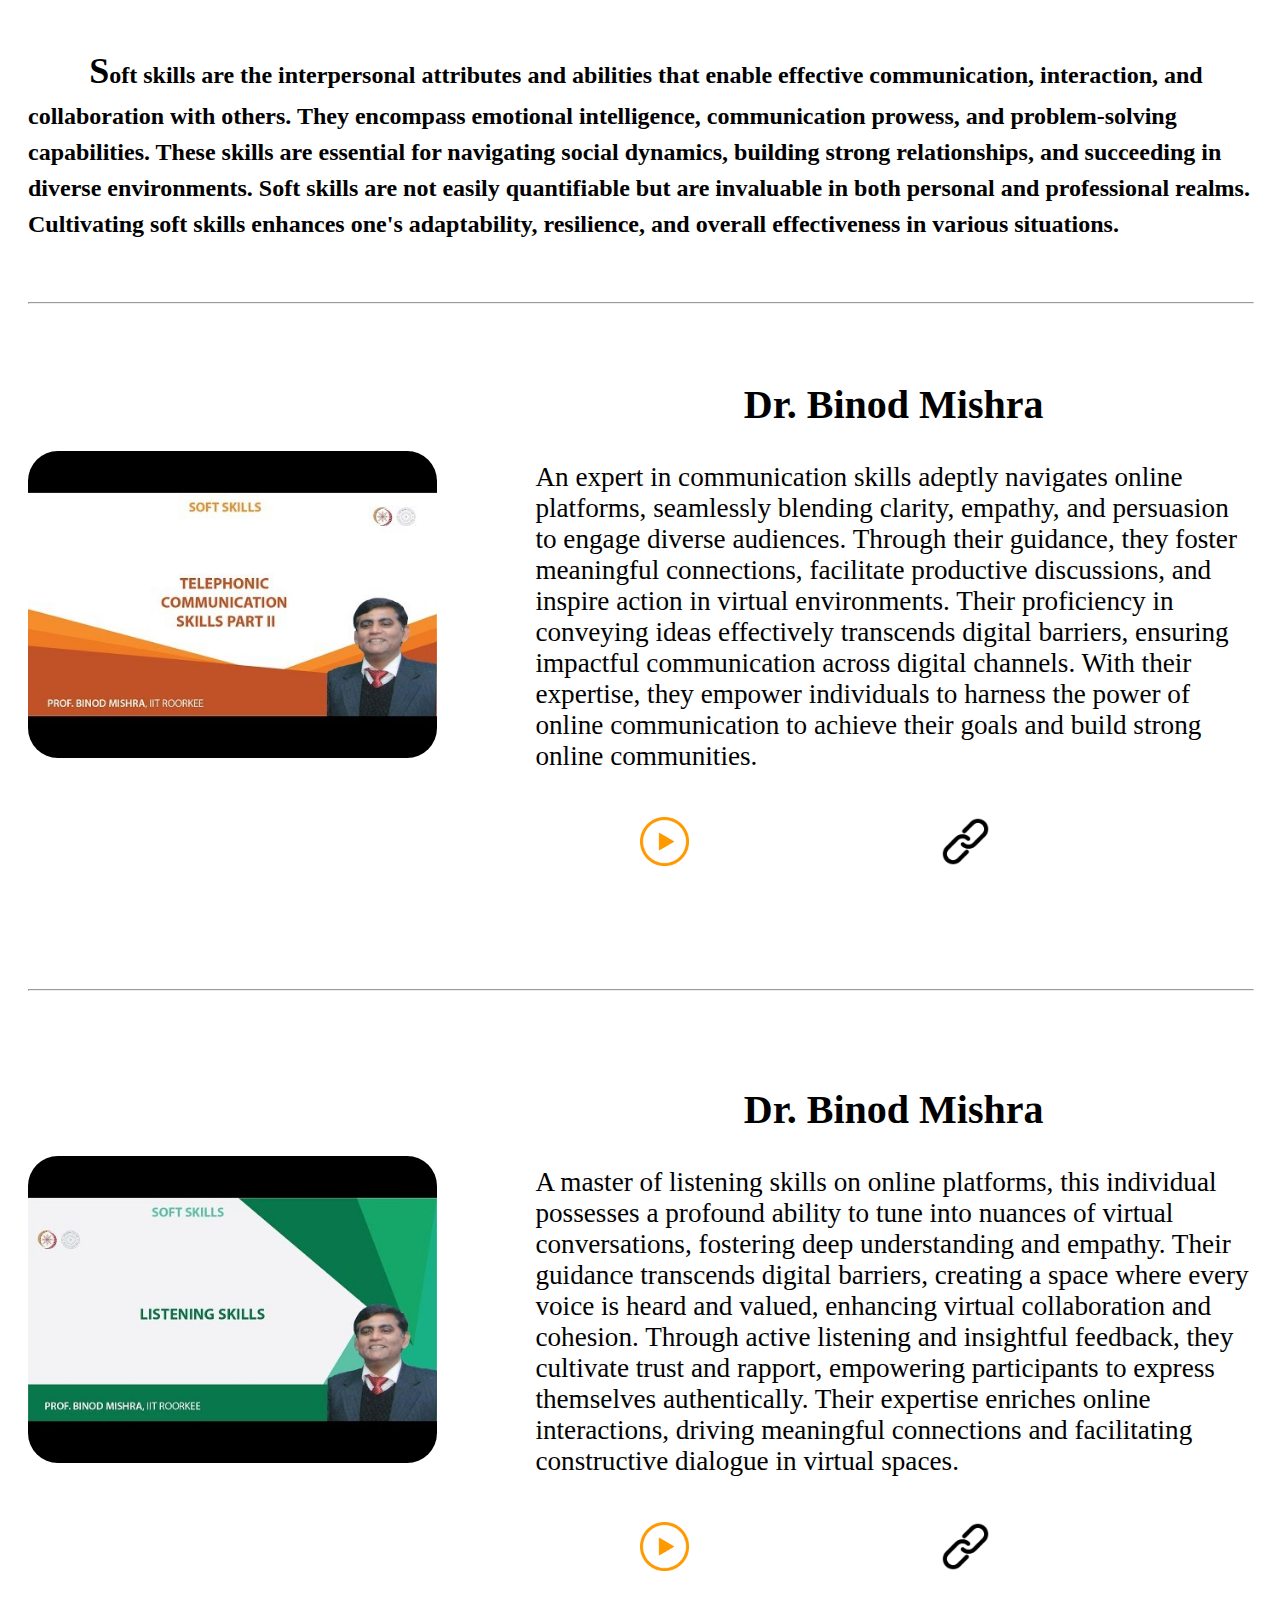
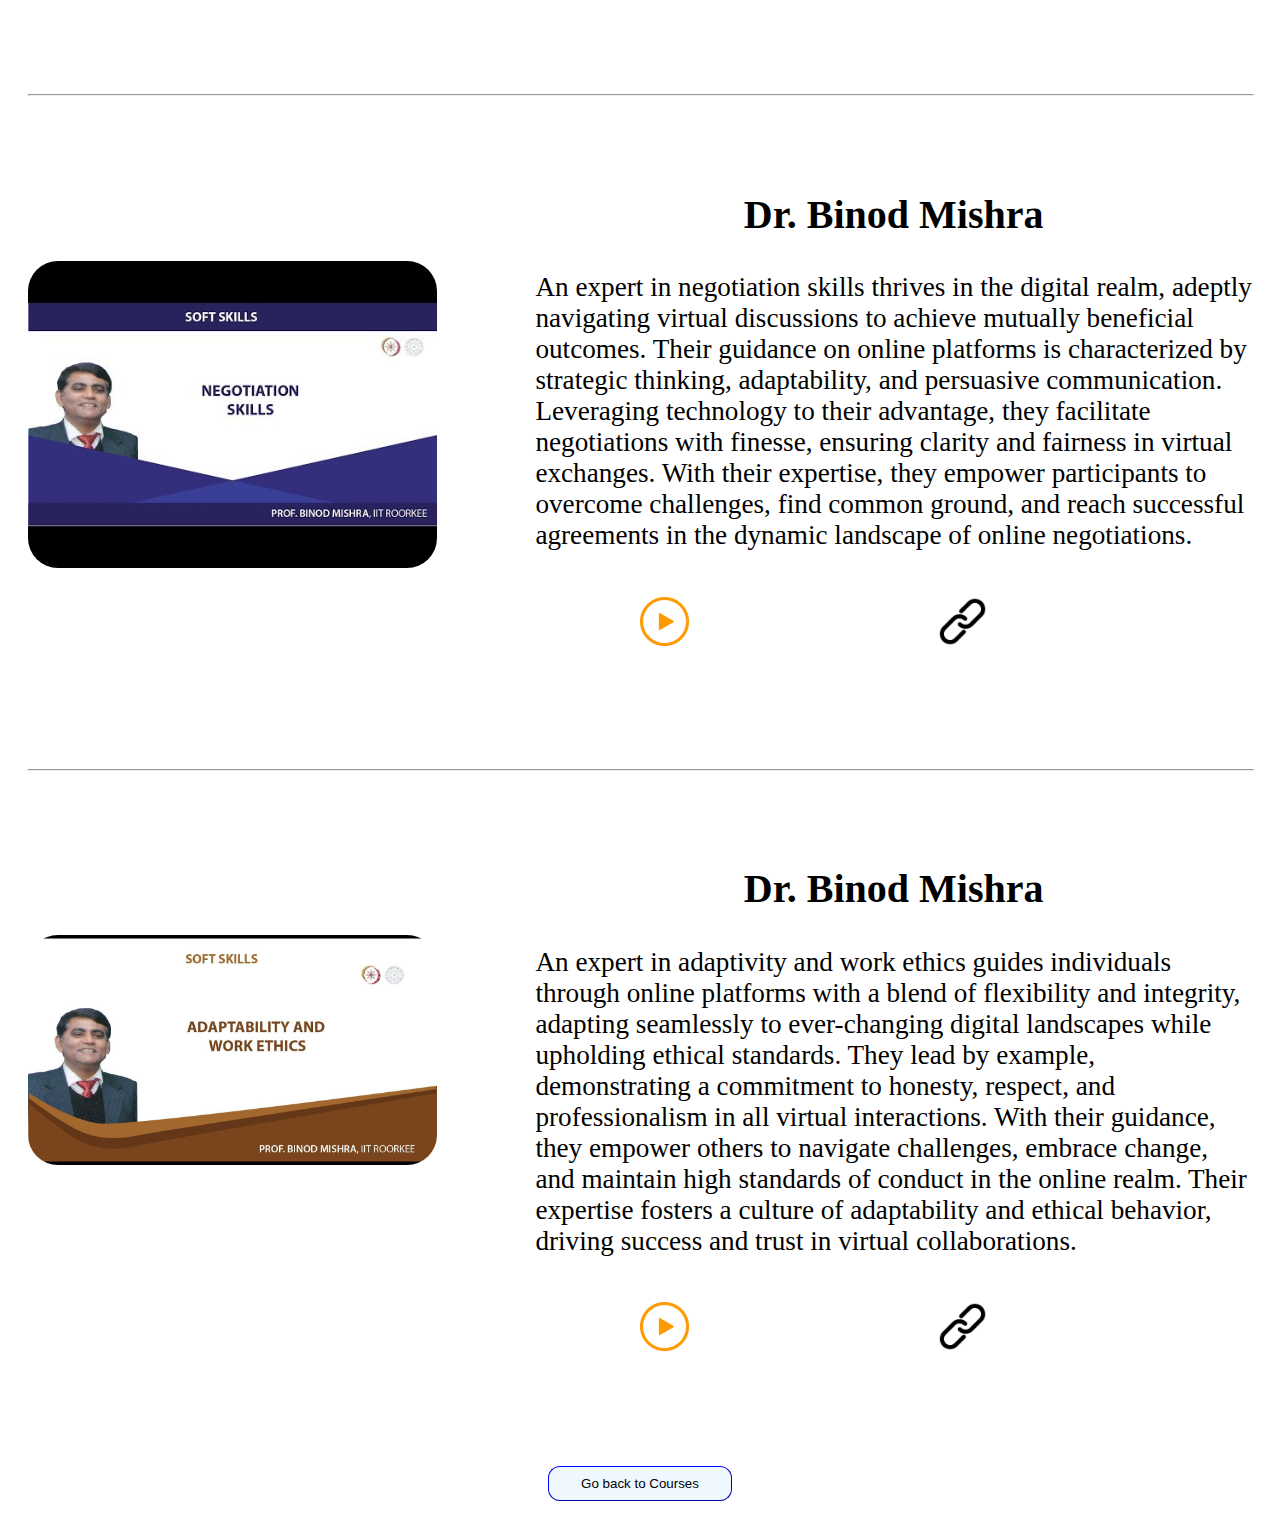
<file: upskill/softskills.html>
<!DOCTYPE html>
<html lang="en">
<head>
    <meta charset="UTF-8">
    <meta name="viewport" content="width=device-width, initial-scale=1.0">
    <title>SoftSkills</title>
    <link rel="stylesheet" href="./pg_styles.css">
</head>
<body>
    <h1><span style="font-size: 150%;margin-left:5%">S</span>oft skills are the interpersonal attributes and abilities that enable effective communication, interaction, and collaboration with others. They encompass emotional intelligence, communication prowess, and problem-solving capabilities. These skills are essential for navigating social dynamics, building strong relationships, and succeeding in diverse environments. Soft skills are not easily quantifiable but are invaluable in both personal and professional realms. Cultivating soft skills enhances one's adaptability, resilience, and overall effectiveness in various situations.</h1><br><br><hr><br><br>
    <div class="maindiv">
        <div class="d1">
            <img src="./images/communication.jpg">
        </div>
        <div class="det">
            <h1>Dr. Binod Mishra</h1>
            <p>An expert in communication skills adeptly navigates online platforms, seamlessly blending clarity, empathy, and persuasion to engage diverse audiences. Through their guidance, they foster meaningful connections, facilitate productive discussions, and inspire action in virtual environments. Their proficiency in conveying ideas effectively transcends digital barriers, ensuring impactful communication across digital channels. With their expertise, they empower individuals to harness the power of online communication to achieve their goals and build strong online communities.</p>
        </div>
    </div>
    <div class="buttonstyle">
        <form>
            <a style="margin-left: 50%;" class="but1" href="https://youtu.be/XYuKQCF7lJs?si=i0MWdIzixUvbn6L0">
                <img style="width: 4%;" src="./images/watch.png">
            </a>
            <a class="but2" href="https://www.instagram.com/nptel_india/p/CPiKrePA-kM/">
                <img style="width: 4%;" src="./images/connect.png">
            </a>
        </form>
    </div><br><br><br><br><br><br>
    <hr><br><br><br>
    <div class="maindiv" style="display: flex; flex-direction: row;">
        <div class="d1">
            <img src="./images/listen.jpg">
        </div>
        <div class="det">
            <h1>Dr. Binod Mishra</h1>
            <p>A master of listening skills on online platforms, this individual possesses a profound ability to tune into nuances of virtual conversations, fostering deep understanding and empathy. Their guidance transcends digital barriers, creating a space where every voice is heard and valued, enhancing virtual collaboration and cohesion. Through active listening and insightful feedback, they cultivate trust and rapport, empowering participants to express themselves authentically. Their expertise enriches online interactions, driving meaningful connections and facilitating constructive dialogue in virtual spaces.</p>
        </div>
    </div>
    <div class="buttonstyle">
        <form>
            <a style="margin-left: 50%;" class="but1" href="https://youtu.be/0HHdBcGSzT0?si=CCY2m8PB5dGu_OdH">
                <img style="width: 4%;" src="./images/watch.png">
            </a>
            <a class="but2" href="https://www.instagram.com/nptel_india/p/CPiKrePA-kM/"><img style="width: 4%;" src="./images/connect.png"></a></button>
        </form>
    </div><br><br><br><br><br><br>
    <hr><br><br><br>
    <div class="maindiv">
        <div class="d1">
            <img src="./images/nego.jpg">
        </div>
        <div class="det">
            <h1>Dr. Binod Mishra</h1>
            <p>An expert in negotiation skills thrives in the digital realm, adeptly navigating virtual discussions to achieve mutually beneficial outcomes. Their guidance on online platforms is characterized by strategic thinking, adaptability, and persuasive communication. Leveraging technology to their advantage, they facilitate negotiations with finesse, ensuring clarity and fairness in virtual exchanges. With their expertise, they empower participants to overcome challenges, find common ground, and reach successful agreements in the dynamic landscape of online negotiations. </p>
        </div>
    </div>
    <div class="buttonstyle">
        <form>
            <a style="margin-left: 50%;" class="but1" href="https://youtu.be/0TttNypNWNM?si=HCM_KVTbtHwe_Eb0"><img style="width: 4%;" src="./images/watch.png"></a>
            <a class="but2" href="https://www.instagram.com/nptel_india/p/CPiKrePA-kM/"><img style="width: 4%;" src="./images/connect.png"></a>
        </form>
    </div><br><br><br><br><br><br>
    <hr><br><br><br>
    <div class="maindiv">
        <div class="d1">
            <img src="./images/adapt.jpg">
        </div>
        <div class="det">
            <h1>Dr. Binod Mishra </h1>
            <p>An expert in adaptivity and work ethics guides individuals through online platforms with a blend of flexibility and integrity, adapting seamlessly to ever-changing digital landscapes while upholding ethical standards. They lead by example, demonstrating a commitment to honesty, respect, and professionalism in all virtual interactions. With their guidance, they empower others to navigate challenges, embrace change, and maintain high standards of conduct in the online realm. Their expertise fosters a culture of adaptability and ethical behavior, driving success and trust in virtual collaborations.</p>
        </div>
    </div>
    <div class="buttonstyle">
        <form>
            <a style="margin-left: 50%;" class="but1" href="https://youtu.be/EtUWCUWhILU?si=wEAJ7gEzTJQoG1ht" ><img style="width: 4%;" src="./images/watch.png"></a>
            <a class="but2" href="https://www.instagram.com/nptel_india/p/CPiKrePA-kM/"><img style="width: 4%;" src="./images/connect.png"></a>
        </form>
    </div><br><br><br><br><br><br>
    <center>
        <a href="main.html"><button>Go back to Courses</button></a>
    </center>
</body>
</html>
</file>
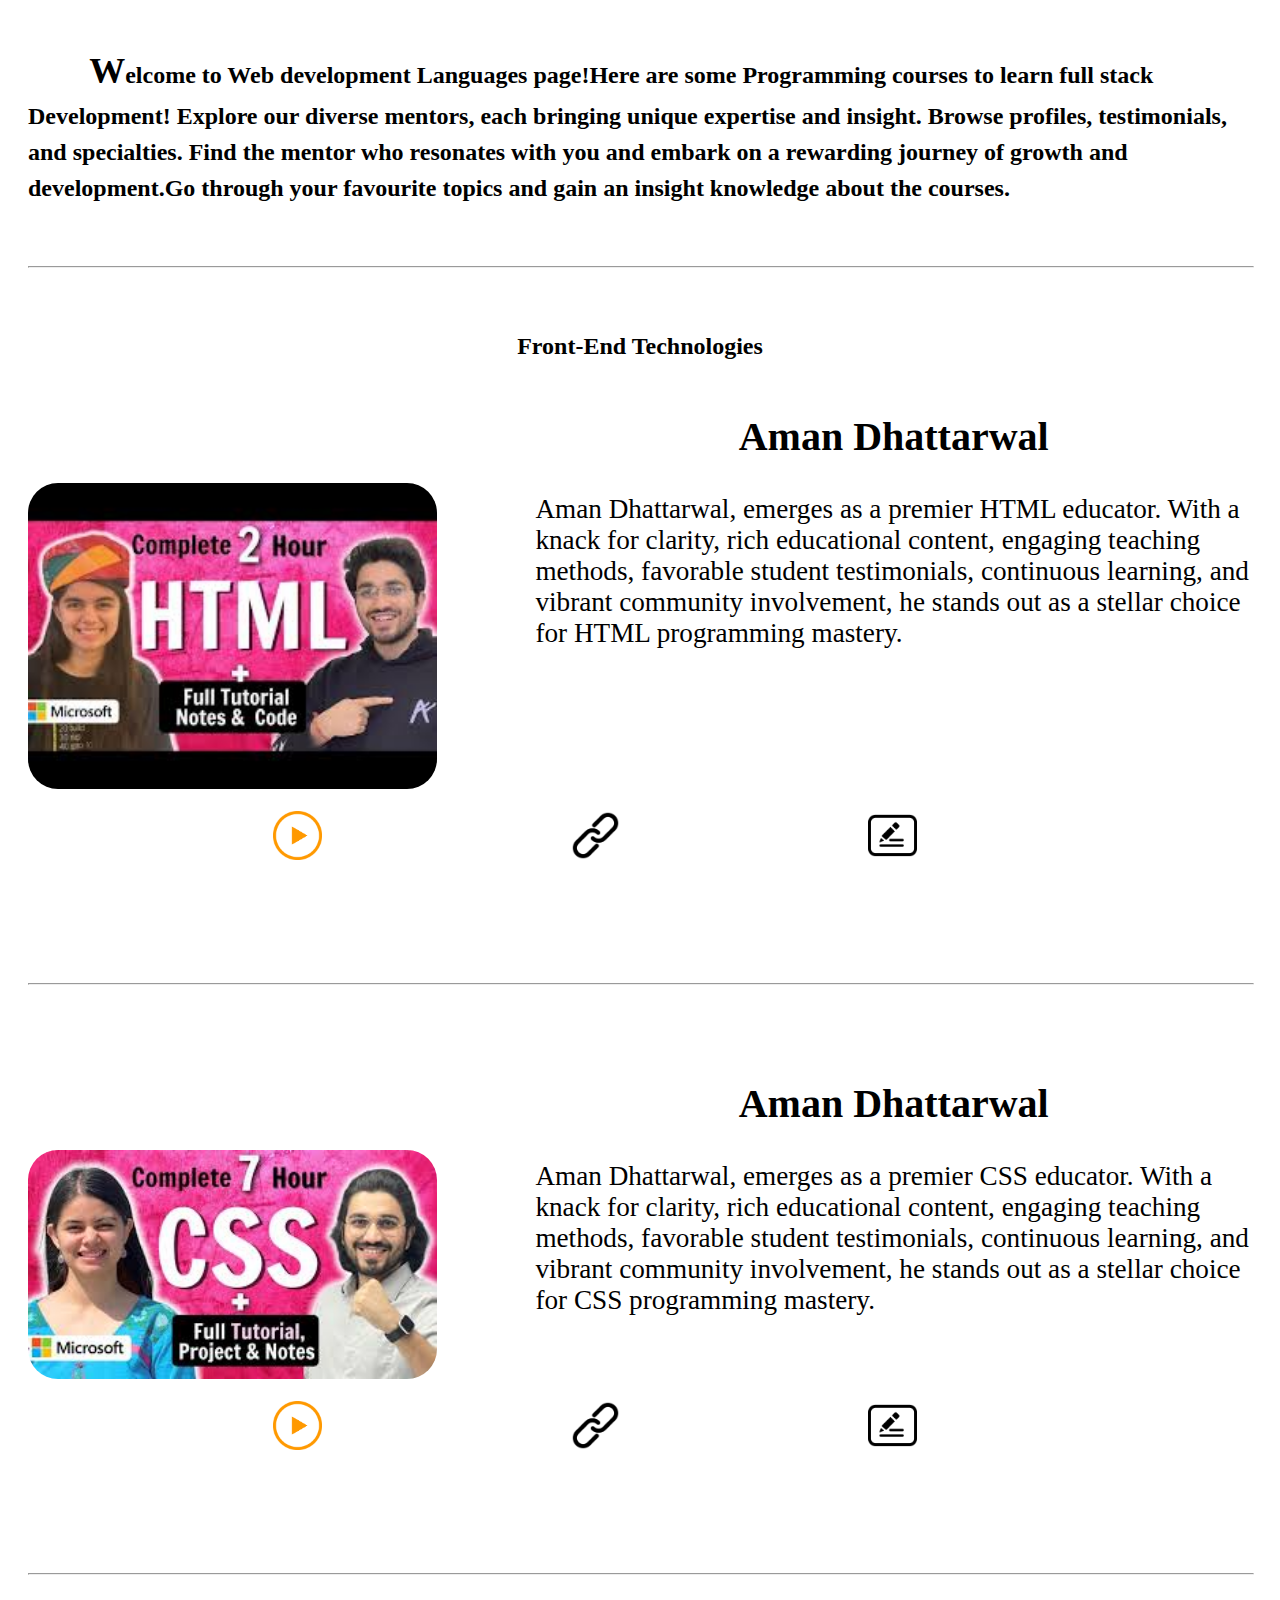
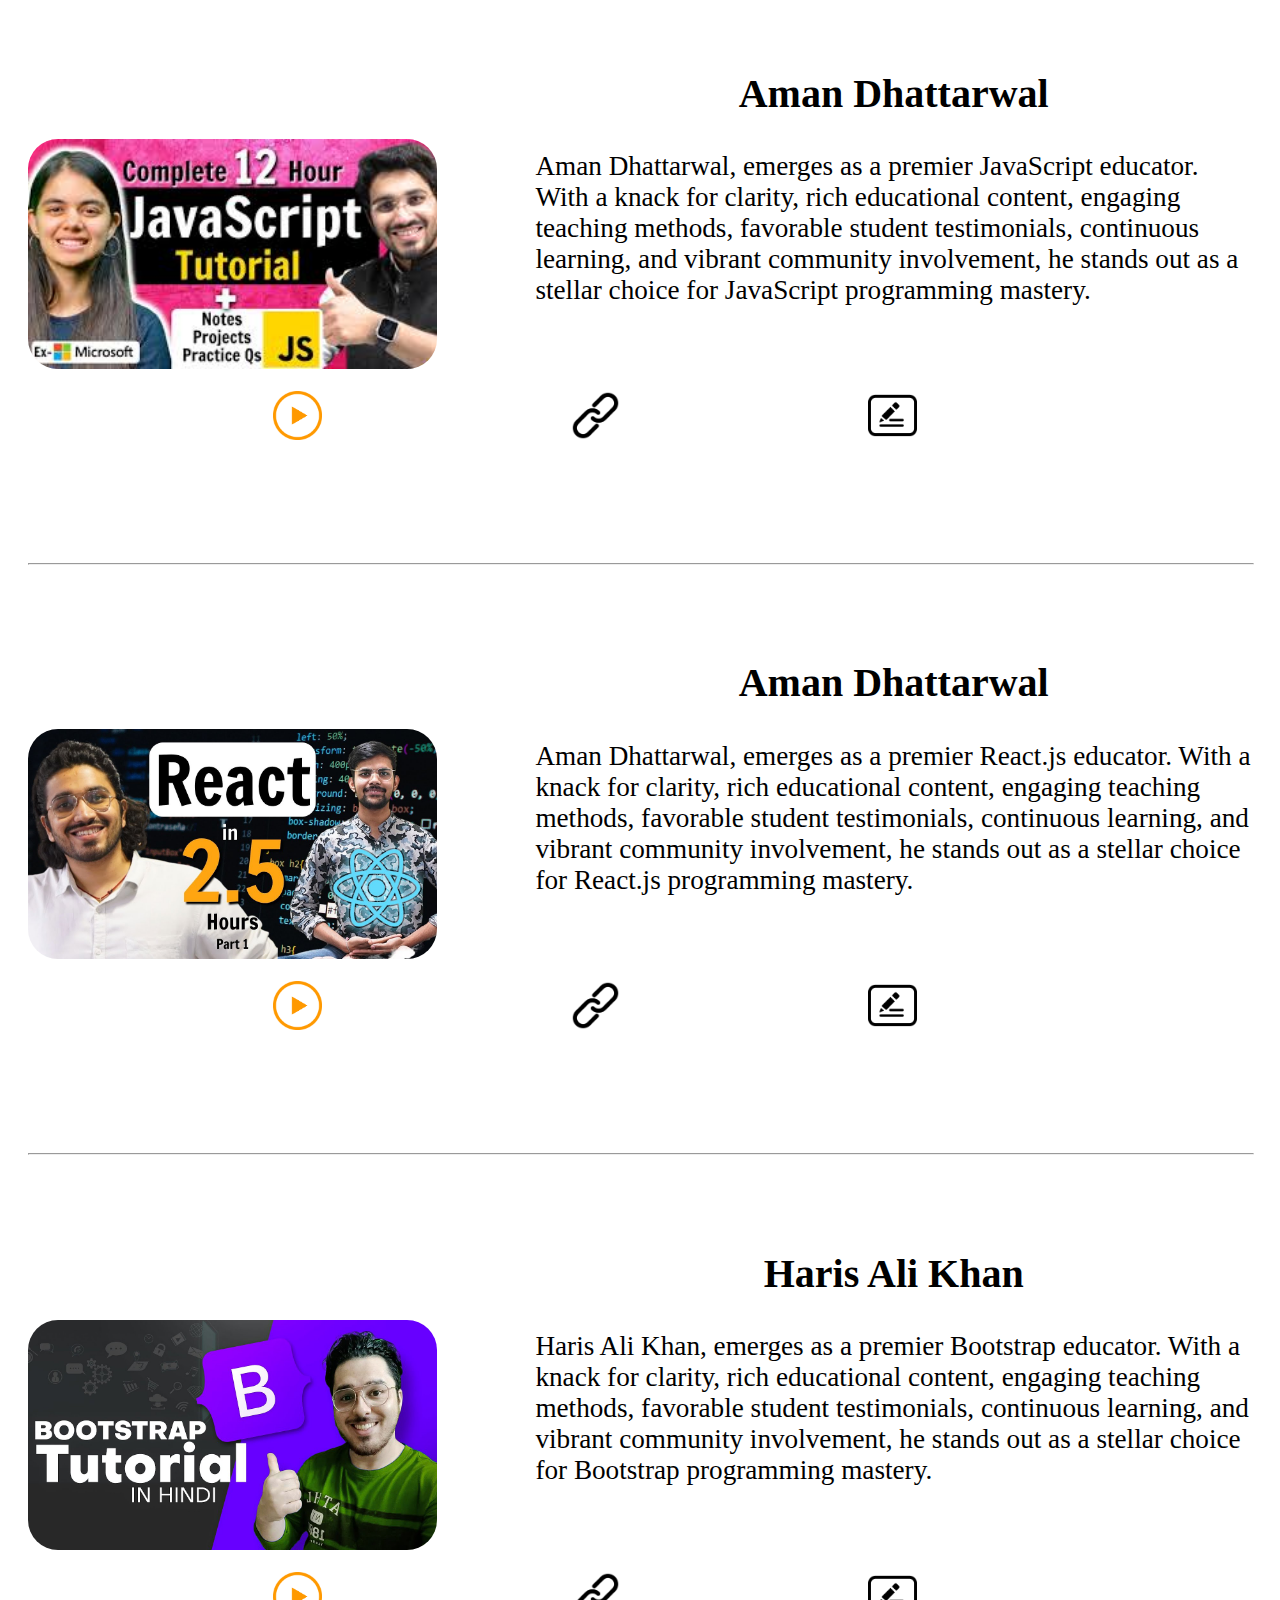
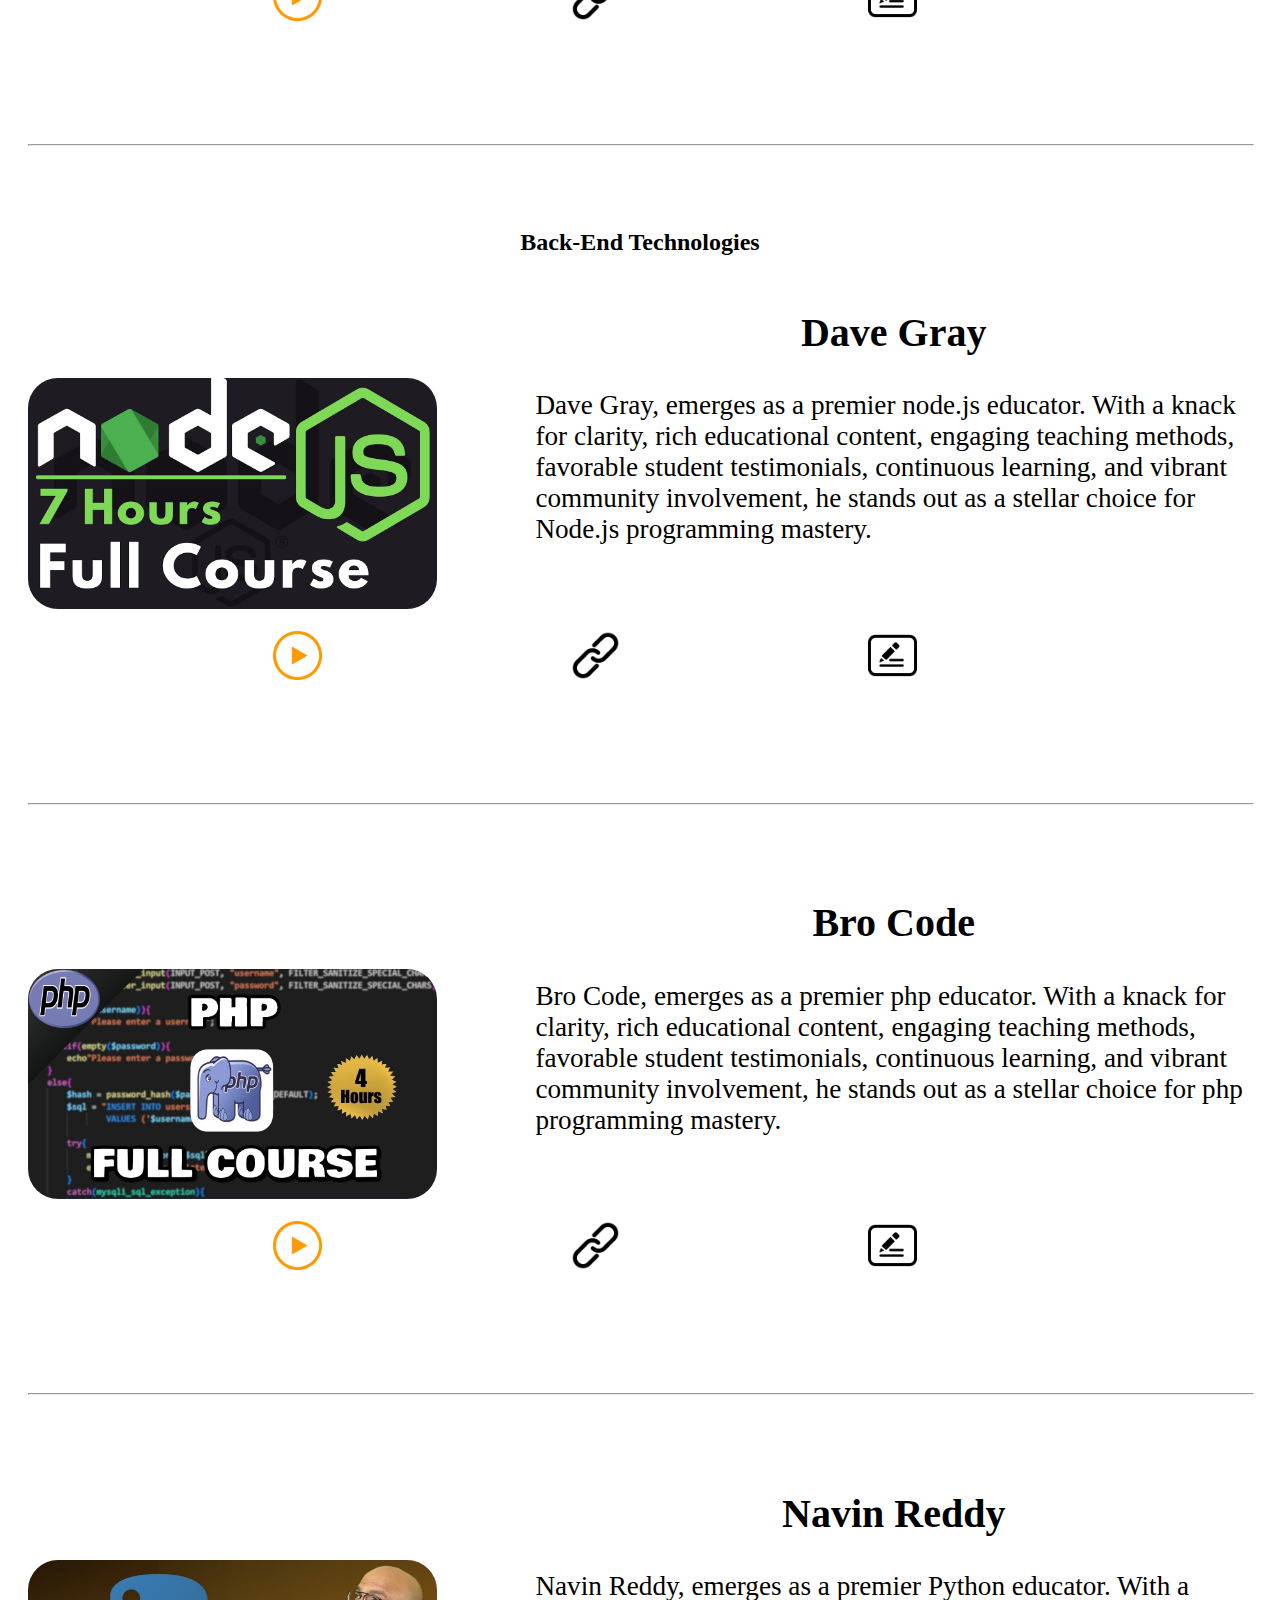
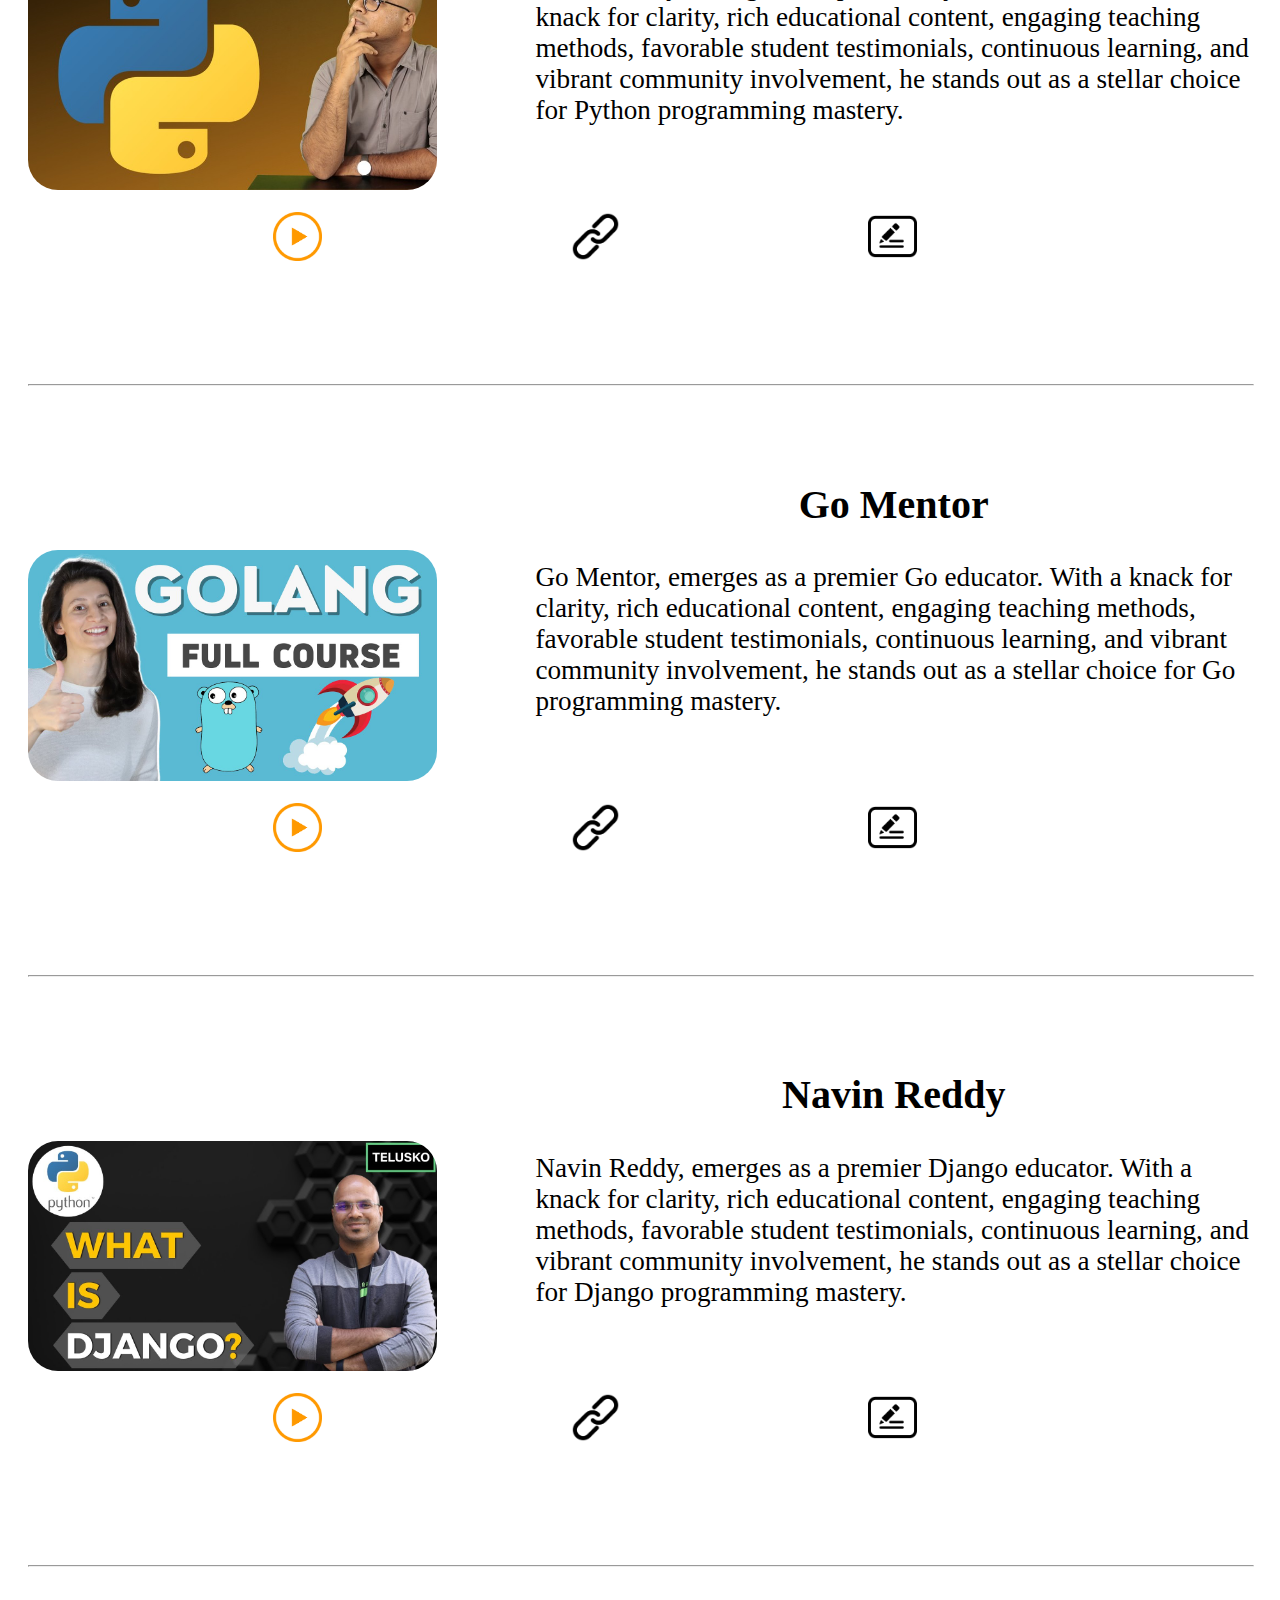
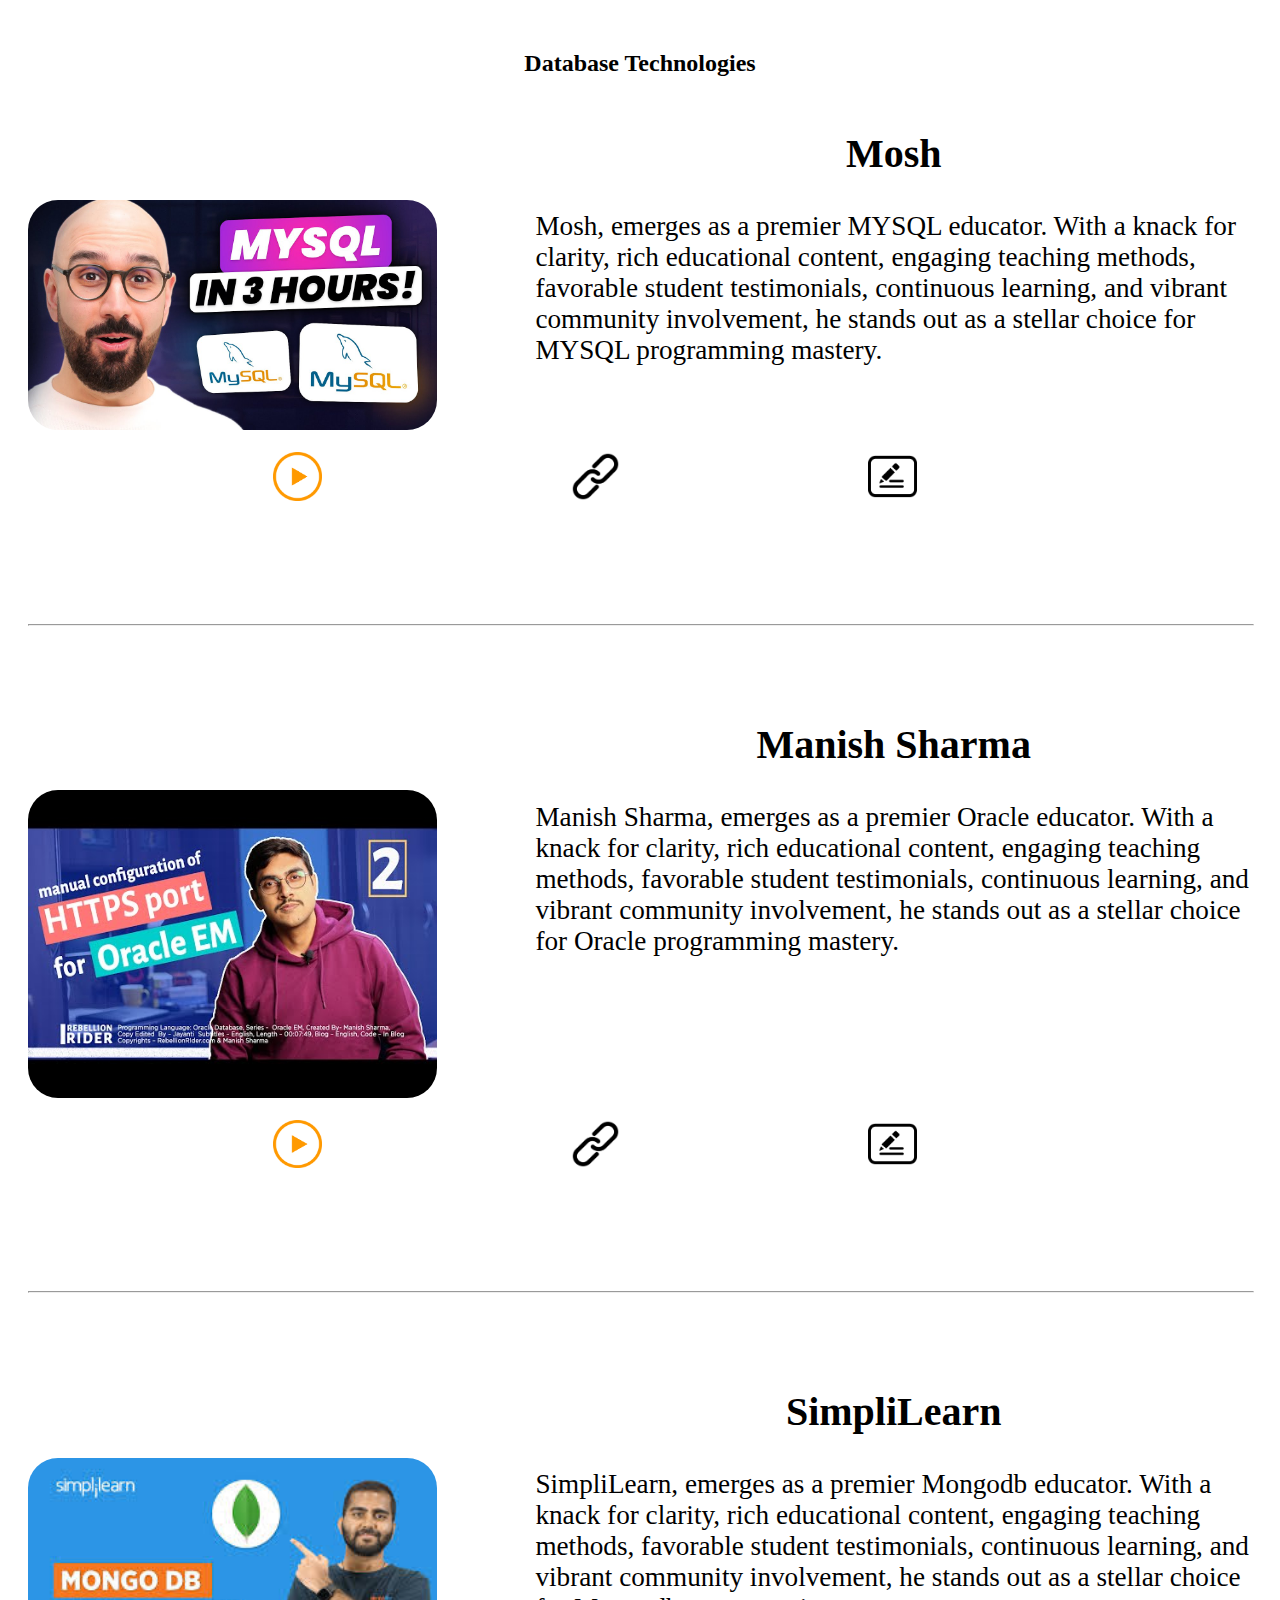
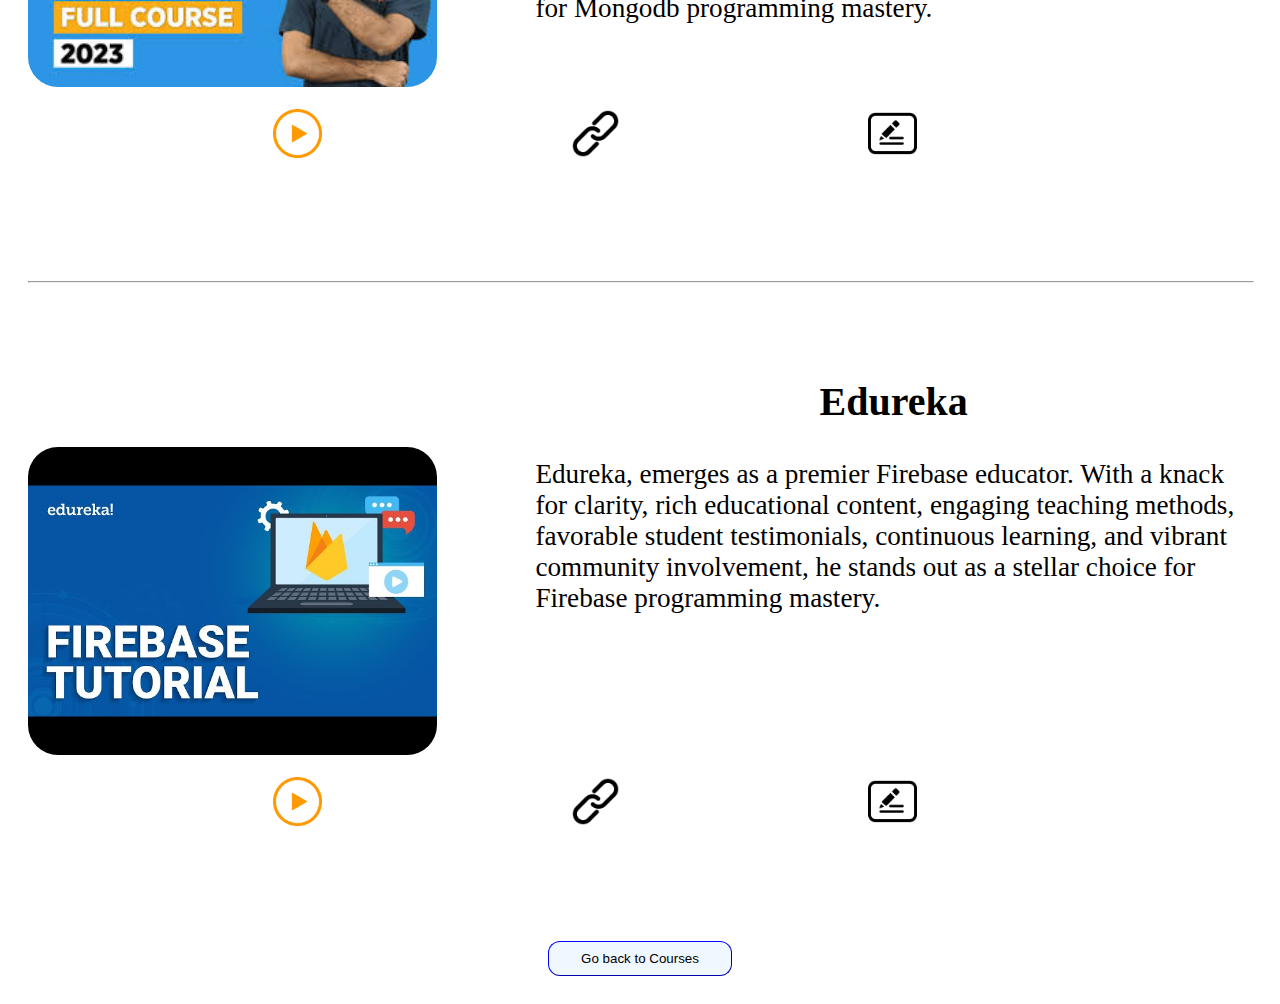
<file: upskill/web.html>
<!DOCTYPE html>
<html lang="en">
<head>
    <meta charset="UTF-8">
    <meta name="viewport" content="width=device-width, initial-scale=1.0">
    <title>Programming Languages</title>
    <link rel="stylesheet" href="./pg_styles.css">
</head>
<body>
    <h1><span style="font-size: 150%;margin-left:5%">W</span>elcome to Web development Languages page!Here are some Programming courses to learn full stack Development! Explore our diverse mentors, each bringing unique expertise and insight. Browse profiles, testimonials, and specialties. Find the mentor who resonates with you and embark on a rewarding journey of growth and development.Go through your favourite topics and gain an insight knowledge about the courses.</h1><br><br><hr><br><br>
    <center><h1 style="font-size: 150%;">Front-End Technologies</h1></center>
    <div class="maindiv">
        <div class="d1">
            <img src="./images/html.jpg">
        </div>
        <div class="det">
            <h1>Aman Dhattarwal</h1>
            <p>Aman Dhattarwal, emerges as a premier HTML educator. With a knack for clarity, rich educational content, engaging teaching methods, favorable student testimonials, continuous learning, and vibrant community involvement, he stands out as a stellar choice for HTML programming mastery.</p>
        </div>
    </div>
    <div class="buttonstyle">
        <form>
            <a class="but1" href="https://www.youtube.com/watch?v=HcOc7P5BMi4&pp=ygUQaHRtbCBmdWxsIGNvdXJzZQ%3D%3D"><img style="width: 4%;" src="./images/watch.png"></a>
            <a class="but2" href="https://www.linkedin.com/company/apna-college/?originalSubdomain=in"><img style="width: 4%;" src="./images/connect.png"></a>
            <a class="but3" href="https://www.w3schools.com/html/"><img style="width: 4%;" src="./images/practice.png"></a>
        </form>
    </div><br><br><br><br><br><br>
    <hr><br><br><br>
    <div class="maindiv">
        <div class="d1">
            <img src="./images/css.jpg">
        </div>
        <div class="det">
            <h1>Aman Dhattarwal</h1>
            <p>Aman Dhattarwal, emerges as a premier CSS educator. With a knack for clarity, rich educational content, engaging teaching methods, favorable student testimonials, continuous learning, and vibrant community involvement, he stands out as a stellar choice for CSS programming mastery.</p>
        </div>
    </div>
    <div class="buttonstyle">
        <form>
            <a class="but1" href="https://www.youtube.com/watch?v=ESnrn1kAD4E"><img style="width: 4%;" src="./images/watch.png"></a>
            <a class="but2" href="https://www.linkedin.com/company/apna-college/?originalSubdomain=in"><img style="width: 4%;" src="./images/connect.png"></a>
            <a class="but3" href="https://www.w3schools.com/css/"><img style="width: 4%;" src="./images/practice.png"></a>
        </form>
    </div><br><br><br><br><br><br>
    <hr><br><br><br>
    <div class="maindiv">
        <div class="d1">
            <img src="./images/js.jpg">
        </div>
        <div class="det">
            <h1>Aman Dhattarwal</h1>
            <p>Aman Dhattarwal, emerges as a premier JavaScript educator. With a knack for clarity, rich educational content, engaging teaching methods, favorable student testimonials, continuous learning, and vibrant community involvement, he stands out as a stellar choice for JavaScript programming mastery.</p>
        </div>
    </div>
    <div class="buttonstyle">
        <form>
            <a class="but1" href="https://www.youtube.com/watch?v=VlPiVmYuoqw"><img style="width: 4%;" src="./images/watch.png"></a>
            <a class="but2" href="https://www.linkedin.com/company/apna-college/?originalSubdomain=in"><img style="width: 4%;" src="./images/connect.png"></a>
            <a class="but3" href="https://www.w3schools.com/js/"><img style="width: 4%;" src="./images/practice.png"></a>
        </form>
    </div><br><br><br><br><br><br>
    <hr><br><br><br>
    <div class="maindiv">
        <div class="d1">
            <img src="./images/react.jpg">
        </div>
        <div class="det">
            <h1>Aman Dhattarwal</h1>
            <p>Aman Dhattarwal, emerges as a premier React.js educator. With a knack for clarity, rich educational content, engaging teaching methods, favorable student testimonials, continuous learning, and vibrant community involvement, he stands out as a stellar choice for React.js programming mastery.</p>
        </div>
    </div>
    <div class="buttonstyle">
        <form>
            <a class="but1" href="https://www.youtube.com/watch?app=desktop&v=gY5sGvq-8h8" ><img style="width: 4%;" src="./images/watch.png"></a>
            <a class="but2" href="https://www.linkedin.com/company/apna-college/?originalSubdomain=in"><img style="width: 4%;" src="./images/connect.png"></a>
            <a class="but3" href="https://www.w3schools.com/REACT/DEFAULT.ASP"><img style="width: 4%;" src="./images/practice.png"></a>
        </form>
    </div><br><br><br><br><br><br>
    <hr><br><br><br>
    <div class="maindiv">
        <div class="d1">
            <img src="./images/boot.jpg">
        </div>
        <div class="det">
            <h1>Haris Ali Khan</h1>
            <p>Haris Ali Khan, emerges as a premier Bootstrap educator. With a knack for clarity, rich educational content, engaging teaching methods, favorable student testimonials, continuous learning, and vibrant community involvement, he stands out as a stellar choice for Bootstrap programming mastery.</p>
        </div>
    </div>
    <div class="buttonstyle">
        <form>
            <a class="but1" href="https://www.youtube.com/watch?app=desktop&v=vpAJ0s5S2t0" ><img style="width: 4%;" src="./images/watch.png"></a>
            <a class="but2" href="https://www.youtube.com/@CodeWithHarry"><img style="width: 4%;" src="./images/connect.png"></a>
            <a class="but3" href="https://www.w3schools.com/bootstrap/"><img style="width: 4%;" src="./images/practice.png"></a>
        </form>
    </div><br><br><br><br><br><br>
    <hr><br><br><br>
    <center><h1 style="font-size: 150%;">Back-End Technologies</h1></center>
    <div class="maindiv">
        <div class="d1">
            <img src="./images/node.jpg">
        </div>
        <div class="det">
            <h1>Dave Gray</h1>
            <p>Dave Gray, emerges as a premier node.js educator. With a knack for clarity, rich educational content, engaging teaching methods, favorable student testimonials, continuous learning, and vibrant community involvement, he stands out as a stellar choice for Node.js programming mastery.</p>
        </div>
    </div>
    <div class="buttonstyle">
        <form>
            <a class="but1" href="https://www.youtube.com/watch?v=f2EqECiTBL8" ><img style="width: 4%;" src="./images/watch.png"></a>
            <a class="but2" href="https://www.youtube.com/@DaveGrayTeachesCode"><img style="width: 4%;" src="./images/connect.png"></a>
            <a class="but3" href="https://www.w3schools.com/nodejs/"><img style="width: 4%;" src="./images/practice.png"></a>
        </form>
    </div><br><br><br><br><br><br>
    <hr><br><br><br>
    <div class="maindiv">
        <div class="d1">
            <img src="./images/php.jpg">
        </div>
        <div class="det">
            <h1>Bro Code</h1>
            <p>Bro Code, emerges as a premier php educator. With a knack for clarity, rich educational content, engaging teaching methods, favorable student testimonials, continuous learning, and vibrant community involvement, he stands out as a stellar choice for php programming mastery.</p>
        </div>
    </div>
    <div class="buttonstyle">
        <form>
            <a class="but1" href="https://www.youtube.com/watch?v=zZ6vybT1HQs" ><img style="width: 4%;" src="./images/watch.png"></a>
            <a class="but2" href="https://www.youtube.com/@BroCodez"><img style="width: 4%;" src="./images/connect.png"></a>
            <a class="but3" href="https://www.w3schools.com/php/"><img style="width: 4%;" src="./images/practice.png"></a>
        </form>
    </div><br><br><br><br><br><br>
    <hr><br><br><br>
    <div class="maindiv">
        <div class="d1">
            <img src="./images/python.jpg">
        </div>
        <div class="det">
            <h1>Navin Reddy</h1>
            <p>Navin Reddy, emerges as a premier Python educator. With a knack for clarity, rich educational content, engaging teaching methods, favorable student testimonials, continuous learning, and vibrant community involvement, he stands out as a stellar choice for Python programming mastery.</p>
        </div>
    </div>
    <div class="buttonstyle">
        <form>
            <a class="but1" href="https://www.youtube.com/watch?v=QXeEoD0pB3E&list=PLsyeobzWxl7poL9JTVyndKe62ieoN-MZ3"><img style="width: 4%;" src="./images/watch.png"></a>
            <a class="but2" href="https://www.instagram.com/navinreddyofficial/"><img style="width: 4%;" src="./images/connect.png"></a>
            <a class="but3" href="https://www.hackerrank.com/domains/python"><img style="width: 4%;" src="./images/practice.png"></a>
        </form>
    </div><br><br><br><br><br><br>
    <hr><br><br><br>
    <div class="maindiv">
        <div class="d1">
            <img src="./images/go.jpg">
        </div>
        <div class="det">
            <h1>Go Mentor</h1>
            <p>Go Mentor, emerges as a premier Go educator. With a knack for clarity, rich educational content, engaging teaching methods, favorable student testimonials, continuous learning, and vibrant community involvement, he stands out as a stellar choice for Go programming mastery.</p>
        </div>
    </div>
    <div class="buttonstyle">
        <form>
            <a class="but1" href="https://www.youtube.com/c/golang"><img style="width: 4%;" src="./images/watch.png"></a>
            <a class="but2" href="https://www.youtube.com/c/golang"><img style="width: 4%;" src="./images/connect.png"></a>
            <a class="but3" href="https://www.w3schools.com/go/"><img style="width: 4%;" src="./images/practice.png"></a>
        </form>
    </div><br><br><br><br><br><br>
    <hr><br><br><br>
    <div class="maindiv">
        <div class="d1">
            <img src="./images/django.jpg">
        </div>
        <div class="det">
            <h1>Navin Reddy</h1>
            <p>Navin Reddy, emerges as a premier Django educator. With a knack for clarity, rich educational content, engaging teaching methods, favorable student testimonials, continuous learning, and vibrant community involvement, he stands out as a stellar choice for Django programming mastery.</p>
        </div>
    </div>
    <div class="buttonstyle">
        <form>
            <a class="but1" href="https://www.youtube.com/watch?app=desktop&v=GNlIe5zvBeQ"><img style="width: 4%;" src="./images/watch.png"></a>
            <a class="but2" href="https://www.instagram.com/navinreddyofficial/"><img style="width: 4%;" src="./images/connect.png"></a>
            <a class="but3" href="https://www.hackerrank.com/domains/python"><img style="width: 4%;" src="./images/practice.png"></a>
        </form>
    </div><br><br><br><br><br><br>
    <hr><br><br><br>
    <center><h1 style="font-size: 150%;">Database Technologies</h1></center>
    <div class="maindiv">
        <div class="d1">
            <img src="./images/mysql.jpg">
        </div>
        <div class="det">
            <h1>Mosh</h1>
            <p>Mosh, emerges as a premier MYSQL educator. With a knack for clarity, rich educational content, engaging teaching methods, favorable student testimonials, continuous learning, and vibrant community involvement, he stands out as a stellar choice for MYSQL programming mastery.</p>
        </div>
    </div>
    <div class="buttonstyle">
        <form>
            <a class="but1" href="https://www.youtube.com/watch?v=7S_tz1z_5bA"><img style="width: 4%;" src="./images/watch.png"></a>
            <a class="but2" href="https://www.youtube.com/@programmingwithmosh"><img style="width: 4%;" src="./images/connect.png"></a>
            <a class="but3" href="https://www.w3schools.com/MySQL/default.asp"><img style="width: 4%;" src="./images/practice.png"></a>
        </form>
    </div><br><br><br><br><br><br>
    <hr><br><br><br>
    <div class="maindiv">
        <div class="d1">
            <img src="./images/oracle.jpg">
        </div>
        <div class="det">
            <h1>Manish Sharma</h1>
            <p>Manish Sharma, emerges as a premier Oracle educator. With a knack for clarity, rich educational content, engaging teaching methods, favorable student testimonials, continuous learning, and vibrant community involvement, he stands out as a stellar choice for Oracle programming mastery.</p>
        </div>
    </div>
    <div class="buttonstyle">
        <form>
            <a class="but1" href="https://www.youtube.com/watch?v=QU4LPsLNV8Y"><img style="width: 4%;" src="./images/watch.png"></a>
            <a class="but2" href="https://www.youtube.com/channel/UCQYO2p7JMcCp-9xIZxGP2Sg"><img style="width: 4%;" src="./images/connect.png"></a>
            <a class="but3" href="https://www.w3schools.blog/oracle-tutorial"><img style="width: 4%;" src="./images/practice.png"></a>
        </form>
    </div><br><br><br><br><br><br>
    <hr><br><br><br>
    <div class="maindiv">
        <div class="d1">
            <img src="./images/mongodb.jpg">
        </div>
        <div class="det">
            <h1>SimpliLearn</h1>
            <p>SimpliLearn, emerges as a premier Mongodb educator. With a knack for clarity, rich educational content, engaging teaching methods, favorable student testimonials, continuous learning, and vibrant community involvement, he stands out as a stellar choice for Mongodb programming mastery.</p>
        </div>
    </div>
    <div class="buttonstyle">
        <form>
            <a class="but1" href="https://www.youtube.com/watch?v=8eJJe4Slnik"><img style="width: 4%;" src="./images/watch.png"></a>
            <a class="but2" href="https://www.youtube.com/@SimplilearnOfficial"><img style="width: 4%;" src="./images/connect.png"></a>
            <a class="but3" href="https://www.w3schools.com/mongodb/"><img style="width: 4%;" src="./images/practice.png"></a>
        </form>
    </div><br><br><br><br><br><br>
    <hr><br><br><br>
    <div class="maindiv">
        <div class="d1">
            <img src="./images/firebase.jpg">
        </div>
        <div class="det">
            <h1>Edureka</h1>
            <p>Edureka, emerges as a premier Firebase educator. With a knack for clarity, rich educational content, engaging teaching methods, favorable student testimonials, continuous learning, and vibrant community involvement, he stands out as a stellar choice for Firebase programming mastery.</p>
        </div>
    </div>
    <div class="buttonstyle">
        <form>
            <a class="but1" href="https://www.youtube.com/watch?v=DIN07bJ0pFM"><img style="width: 4%;" src="./images/watch.png"></a>
            <a class="but2" href="https://www.youtube.com/@edurekaIN"><img style="width: 4%;" src="./images/connect.png"></a>
            <a class="but3" href="https://www.tutorialspoint.com/firebase/index.htm"><img style="width: 4%;" src="./images/practice.png"></a>
        </form>
    </div><br><br><br><br><br><br>
    <center>
        <a href="main.html"><button>Go back to Courses</button></a>
    </center>
</body>
</html>
</file>
<file: upskill/styles.css>
body
{
    margin: 0;
    padding: 0;
    background-color: rgba(224, 255, 255, 0.367);
}
.d{
    background-image: url("./images/bg.jpg");
    height:90vh;
    width:100%;
    background-size: cover;
    background-position: top 25% rigt 0%;
    display:flex;
    flex-direction: column;
    align-items: flex-start;
    justify-content: center;
    color:white;
    font-family: Arial, Helvetica, sans-serif;
}
.logo
{
    margin-right: 70%;
}
.ele{
    font-family: Arial, Helvetica, sans-serif;
    font-size: 18px;
    margin-right: 4%;
    cursor: pointer;
    text-decoration: none;
    color: white;
}
a:hover
{
    transition: 1ms;
    color:orange;
}
button
{
    border-radius: 12px;
    width: 80px;
    height: 35px;
    border-width: 0.5px;
    cursor: pointer;
    color: white;
    background-color: orange;
    border-color: orangered;
}
button:hover{
    color: white;
    background-color: orangered;
    border-color: orange;
}
.d h4{
    padding-bottom:15px;
    color:white;
    font-size: 18px;
    margin: 0;
    margin-left: 10%;
}
.d h1{
    color:white ;
    margin: 0;
    font-size: 30px;
    margin-left: 10%;
}
.d button{
    background-image: url("./images/button.png");
    background-color: transparent;
    color:white ;
    border:0;
    width: 150px;
    background-repeat:no-repeat;
    cursor: pointer;
    font-weight:700;
    margin-left: 60%;
    font-size:15px;
}
footer{
    display:flex;
    flex-wrap: wrap;
    justify-content: space-between;
}
footer .col{
    display:flex;
    flex-direction: column;  
    align-items: flex-start;
    margin-bottom:20px;
}
footer h4{
    font-size:18px;
    margin: 8px;
}
footer .copyright{
    width:100%;
    text-align: center;
}
@media (max-width:799px) {
    #co
    {
        margin-left: 35px;
    }
}
</file>
<file: upskill/pg_styles.css>
body{
    padding: 20px;
    color: black;
    font-family:Cambria, Cochin, Georgia, Times, 'Times New Roman', serif;
}
body h1{
    width:100%;
    font-size: 150%;
    line-height: 1.5;
}
hr{
    width: 100%;
    margin-right: 22%;
}
.det{
    width:60%;
}
.det p{
    font-size: 170%;
}
.buttonstyle{
    margin-left: 45%;
    display: flex;
    display: inline;
    flex-direction: row;
}
.buttonstyle a{
    border: none;
    font-size: 180%;
    background-color:rgba(240, 248, 255, 0);
    width: 30%;
    margin-left: 20%;
    color: rgb(203, 2, 2);
}
a{
    background-color:rgba(240, 248, 255, 0);
    width: 30%;
    color: rgb(203, 2, 2);
    text-decoration: none;
}
button{
    cursor: pointer;
}
.maindiv
{
    width: 100%;
    display: flex;
    flex-direction: row;
}
.d1
{
    margin-right: 8%;
    width: 40%;
}
.d1 img
{
    border-radius: 30px;
    margin-top: 25%;
    width: 100%;
}
.det
{
    width: 70%;
}
.det h1{
    text-align: center;
    font-size: 40px;
}
button
{
    width: 15%;
    height: 35px;
    border-radius: 12px;
    border-width: 0.5px;
    background-color: aliceblue;
    border-color: blue;
}
.but1:hover::after,.but2:hover::after,.but3:hover::after {
    content: 'Watch';
    position: absolute;
    color:gray;
    padding: 10px;
    border-radius: 5px;
    font-size: 14px;
    opacity: 0;
    transition: opacity 0.3s ease;
}
.but2:hover::after
{
    content: 'Connect';
}
.but3:hover::after
{
    content: 'Practice';
}
.but1:hover::after,.but2:hover::after,.but3:hover::after {
    opacity: 1;
}
.maindiv
{
    display: flex;
    flex-direction: row;
}
@media (max-width:799px)
{
    .maindiv
    {
        display: flex;
        flex-direction: column;
    }
    .d1
    {
        width: 90%;
        padding-left: 5%;
    }
    .det{
        width: 90%;
        padding-left: 5%;
    }
}
</file>
<file: upskill/mainstyle.css>
body{
    padding: 5px;
    padding-top: 0px;
    line-height: 1.5;
    background-color: white;
    font-family:Cambria, Cochin, Georgia, Times, 'Times New Roman', serif;
}
.welcomemessage{
    color: #ccc;
    width:100%;
    font-size: 140%;
    line-height: 1.5;
}
.welcome{
    display: flex;
    padding-top: 80px;
    padding-bottom: 80px;
    padding-left: 20px;
    padding-right: 20px;
}
.welcomeimg{
    padding-left: 10%;
    padding-top: 5%;
    padding-right: 5%;
    width: 40%;
}
.courses{
    display: flex;
    color: black;
}
button:hover{
    cursor: pointer;
}
.pg{
    width:30%;
    color:black;
    margin-left: 1%;
    background-color: white;
    border-radius: 10px;
    box-shadow: 3px 3px 3px 3px rgba(0, 0, 0, 0.1);
}
.pg h2, .web h2, .career h2, .c h2{
    text-align: center;
    font-size: 160%;
}
.pg p, .web p,.career p{
    font-size: 130%;
    padding-left: 10px;
    text-align: center;
    padding-right: 10px;
}
.pg button, .web button, .career button, .c button{
    width:30%;
    font-size: 160%;
    height:60%;
    background-color: none;
    margin-bottom: 4%;
    margin-right: 5%;
    border: none;
    color: rgb(189, 21, 6);
    font-weight: 550;
    background-color: white;
}
.web{
    width:30%;
    color:black;
    font-family:'Times New Roman', Times, serif;
    background-color: white;
    border-radius: 10px;
    margin-left: 4%;
    box-shadow: 3px 3px 3px 3px rgba(0, 0, 0, 0.1);
}
.career{
    margin-left: 4%;
    width:30%;
    color:black;
    font-family:'Times New Roman', Times, serif;
    background-color: white;
    border-radius: 10px;
    box-shadow: 3px 3px 3px 3px rgba(0, 0, 0, 0.1);
}
.dropdown {
    position: relative;
    display: inline-block;
}

.dropbtn {
    background-color: #3498db;
    color: white;
    padding: 10px;
    font-size: 16px;
    border: none;
    cursor: pointer;
}

.dropdown-content {
    display: none;
    position: absolute;
    background-color: #f9f9f9;
    min-width: 160px;
    box-shadow: 0px 8px 16px 0px rgba(0,0,0,0.2);
    z-index: 1;
}

.dropdown-content h2 {
    margin-top: 0;
}

.dropdown-content p {
    margin-bottom: 5px;
}

.show {
    display: block;
}

@media (max-width:799px)
{
    .courses
    {
        display: flex;
        flex-direction: column;
    }
    .pg,.web,.career
    {
        margin: 0%;
        margin-bottom: 20px;
        width: 100%;
    }
}
</file>
